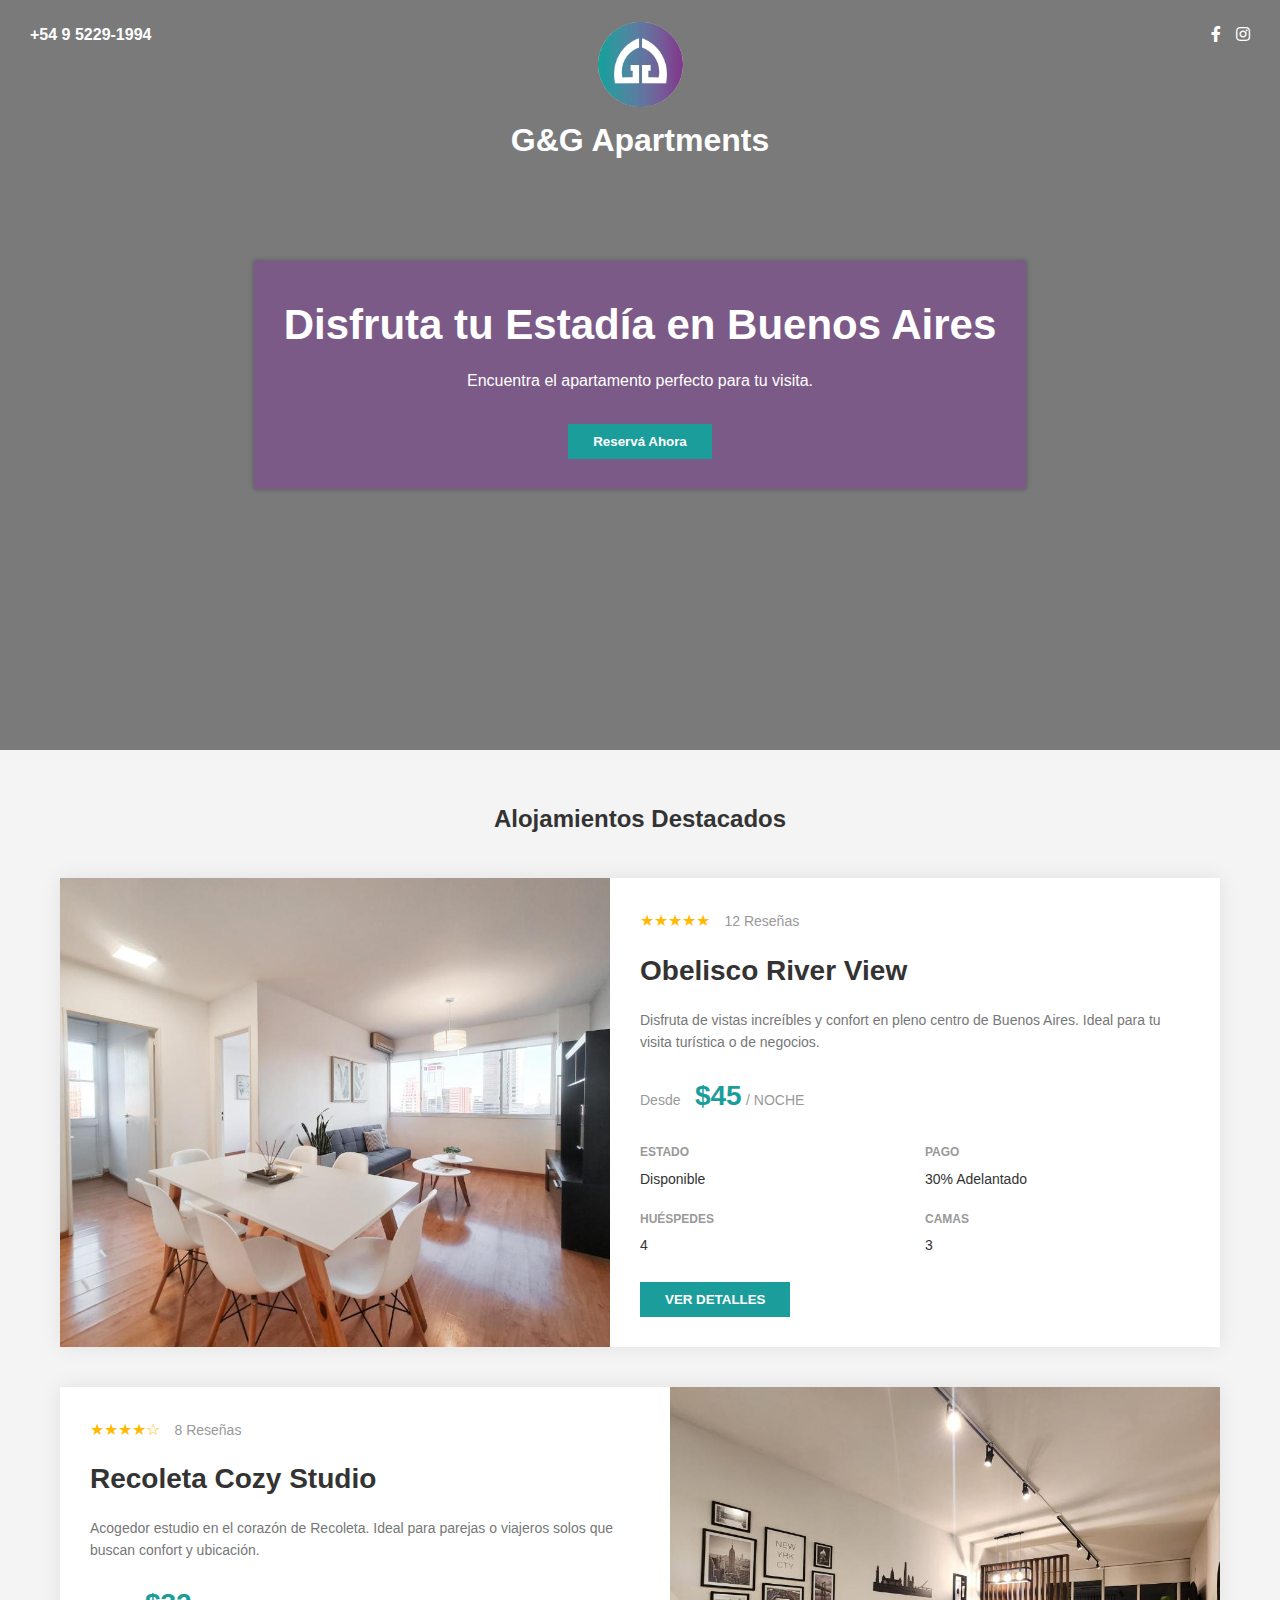
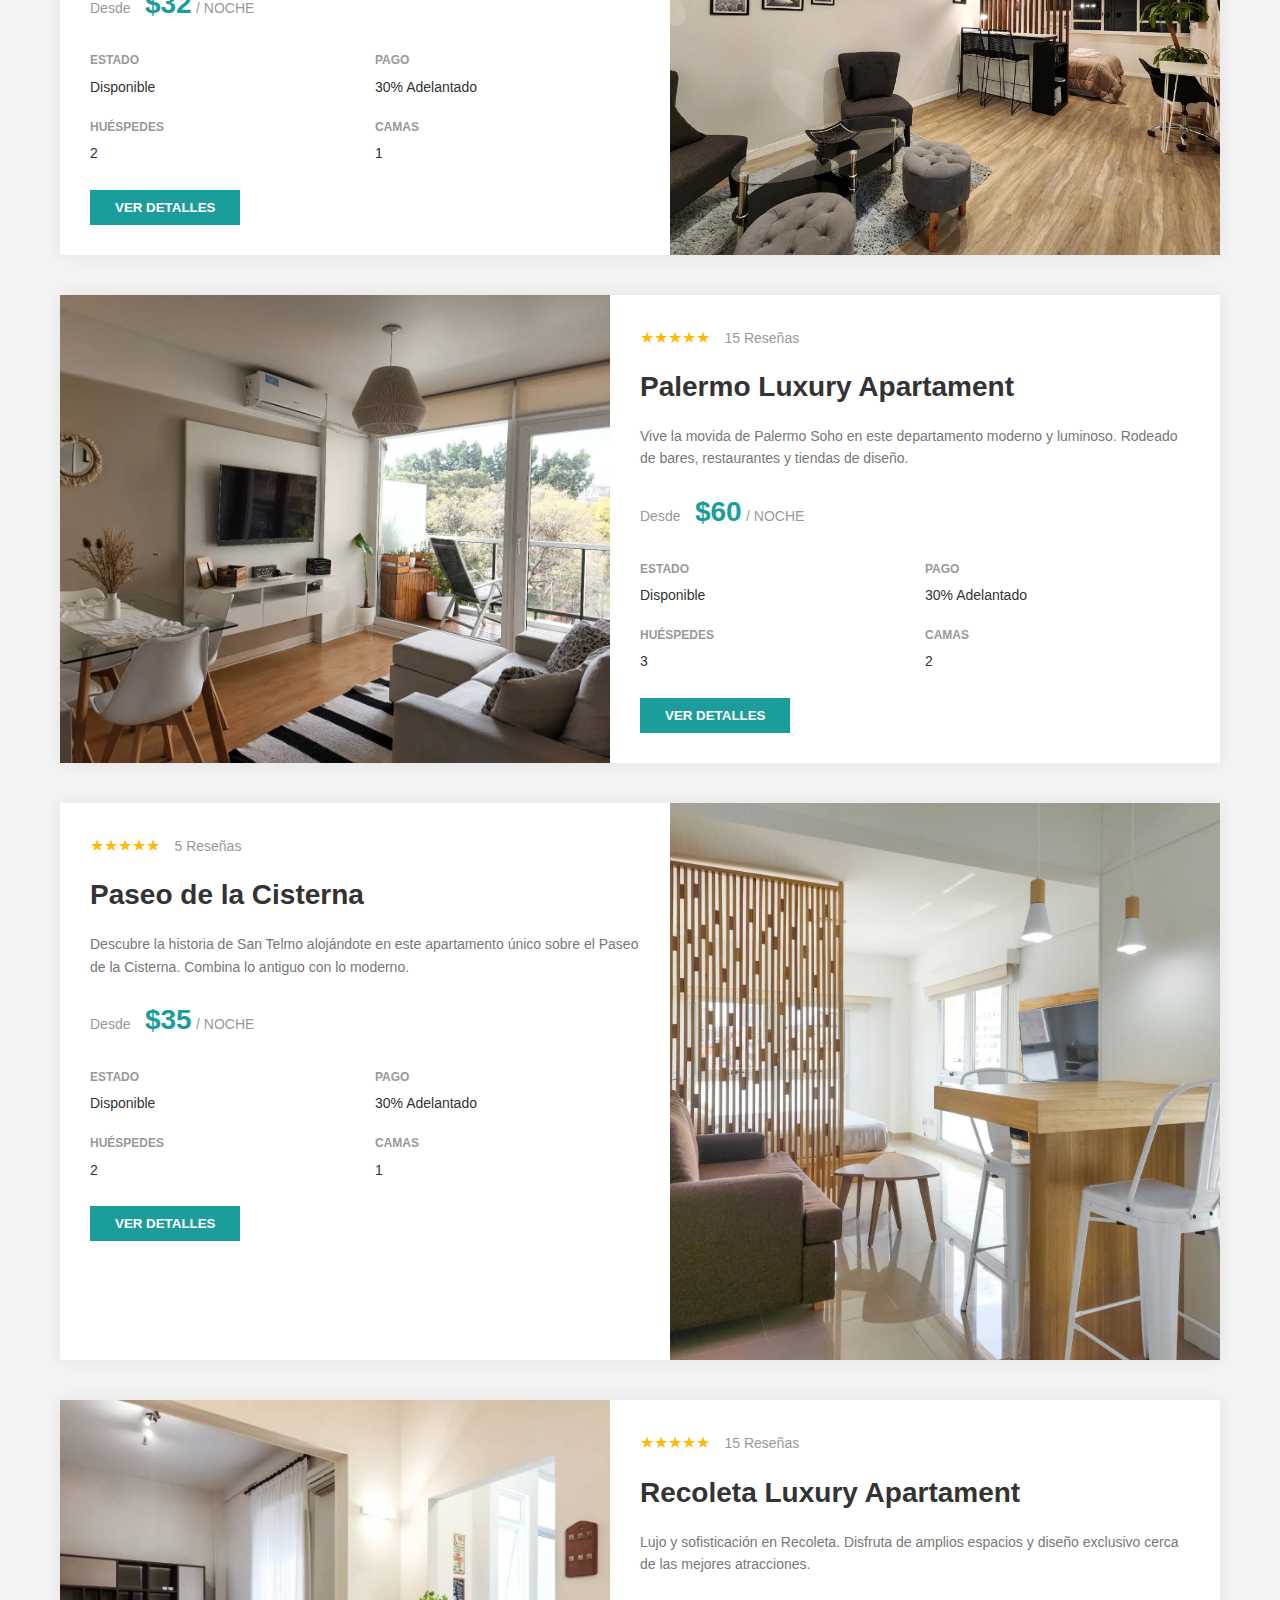
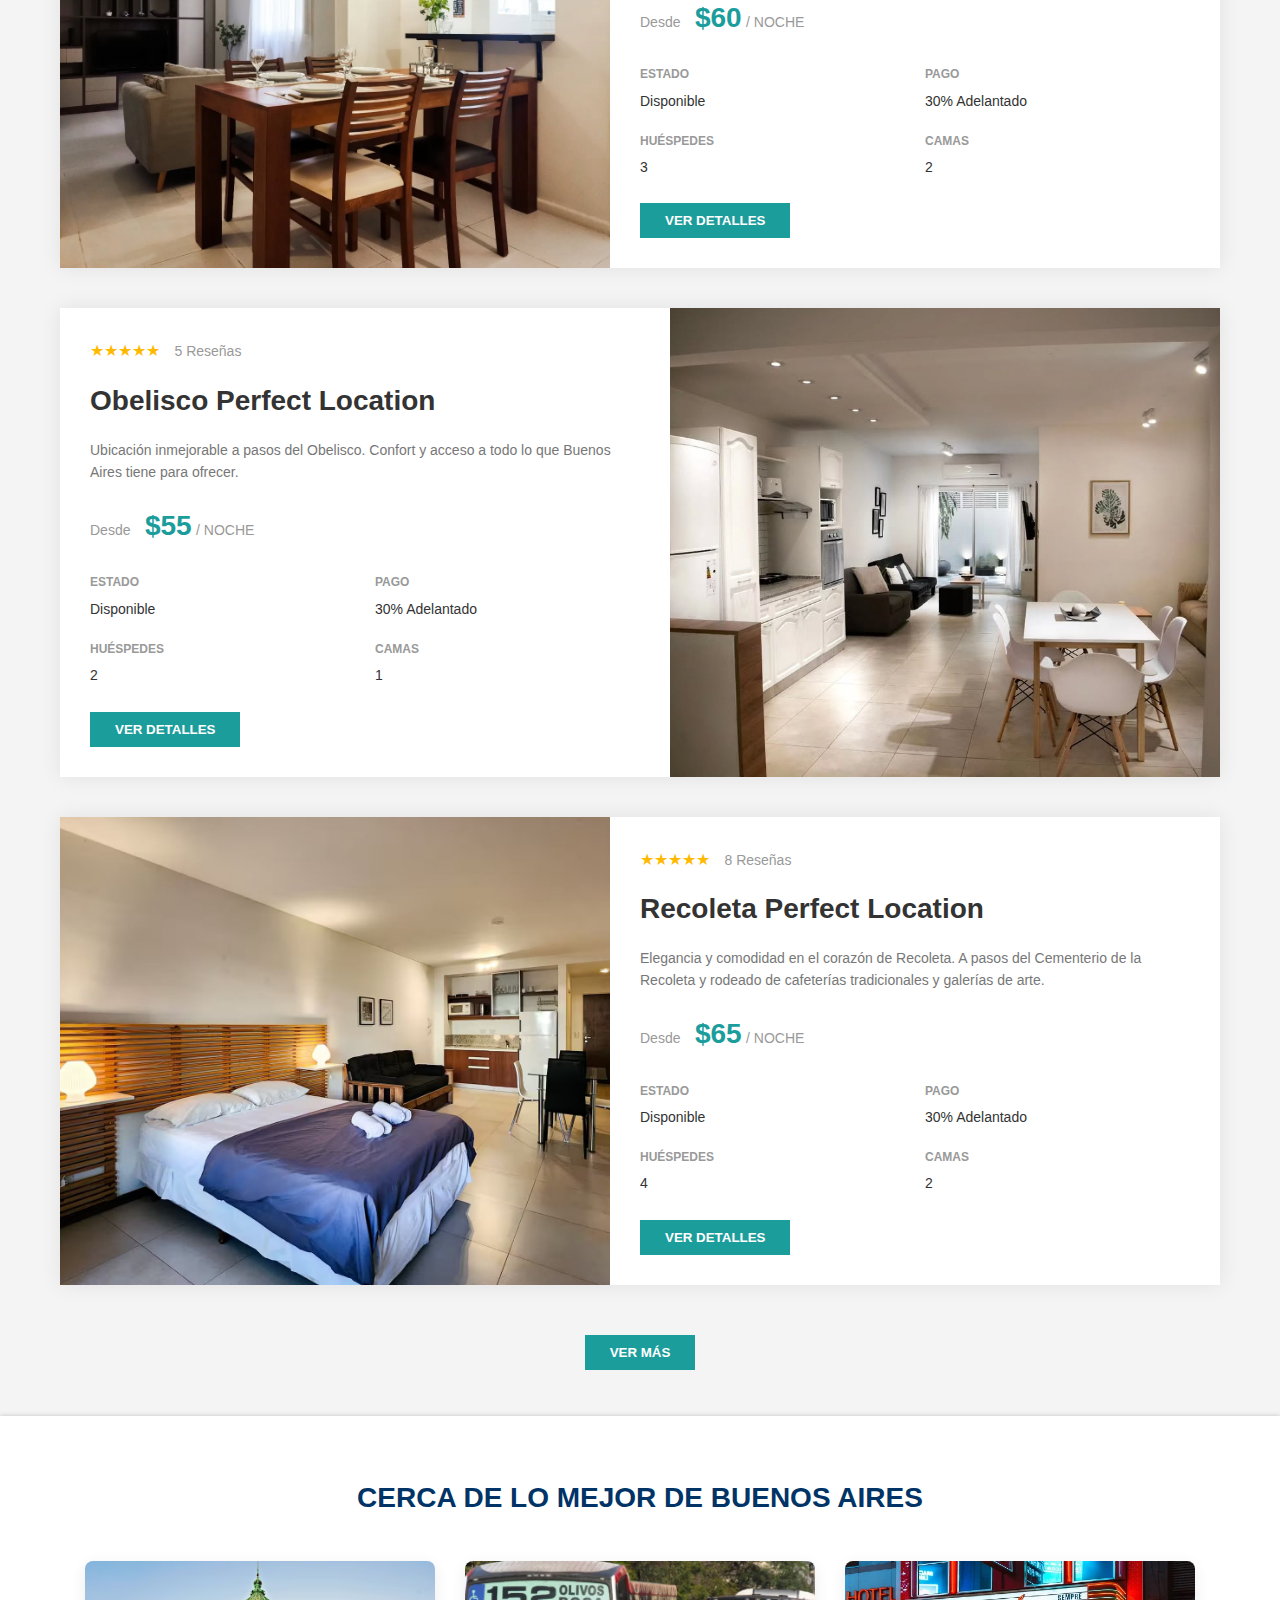
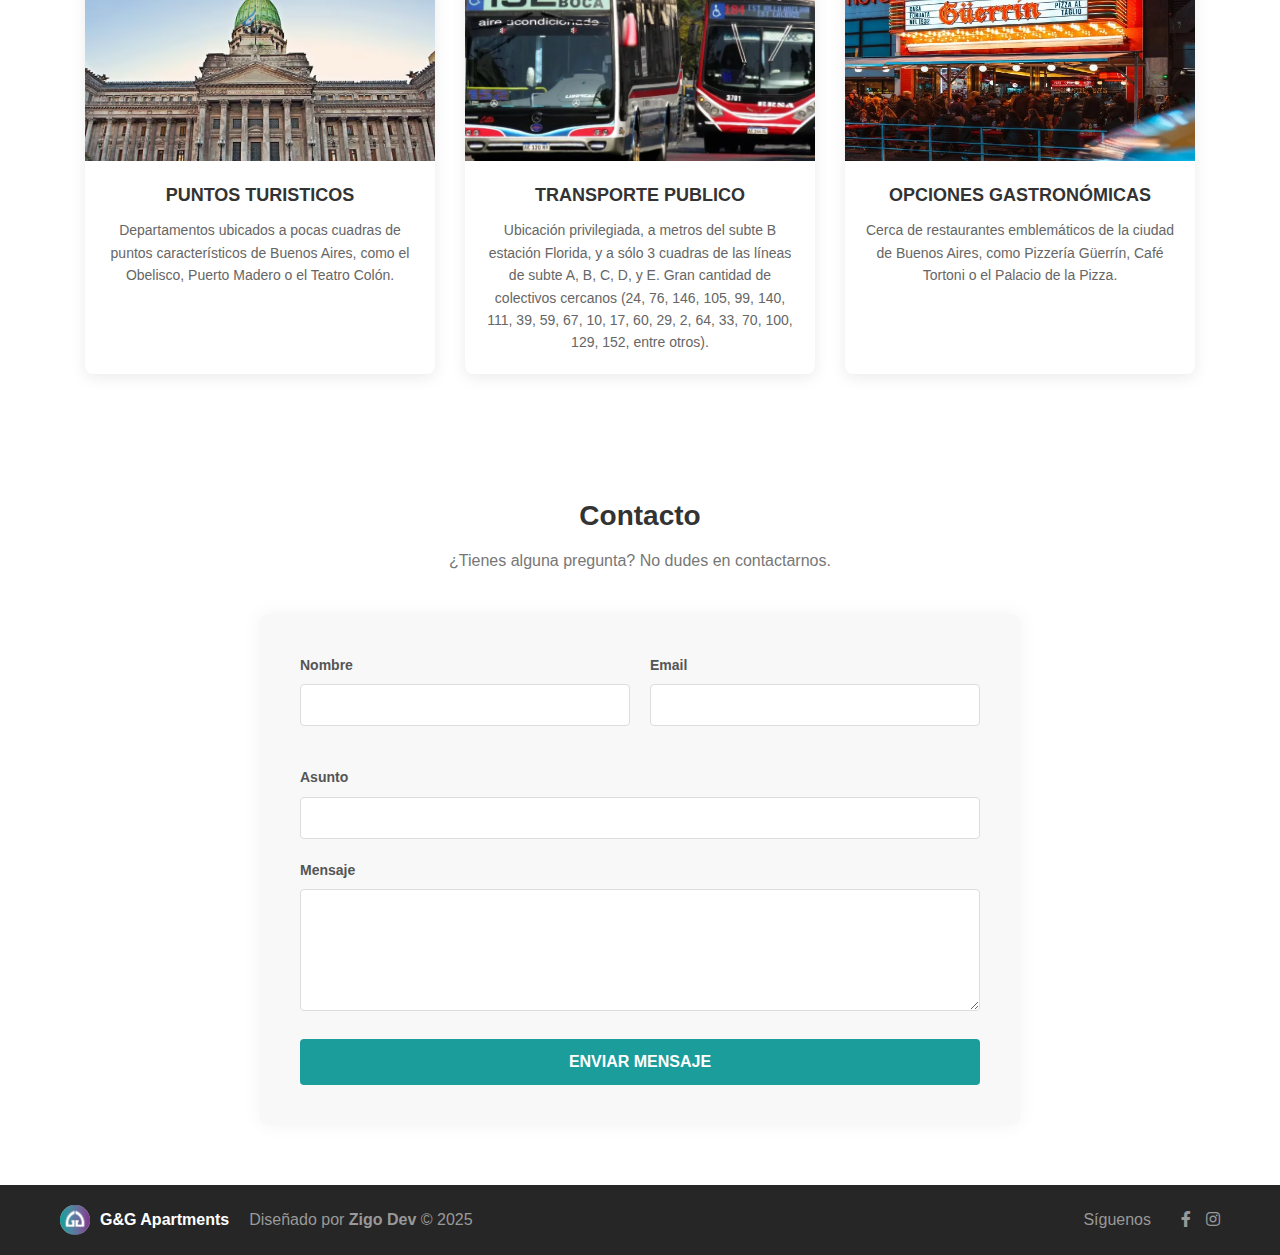
<file: index.html>
<!DOCTYPE html>
<html lang="es"> <!-- Cambiado a español -->
<head>
    <meta charset="UTF-8">
    <meta name="viewport" content="width=device-width, initial-scale=1.0">
    <title>G&G Apartments</title>
    <link rel="stylesheet" href="css/style.css">
    <link rel="stylesheet" href="https://cdnjs.cloudflare.com/ajax/libs/font-awesome/5.15.3/css/all.min.css">
</head>
<body>
    <!-- Encabezado -->
    <header>
        <div class="top-bar">
            <div class="contact-info">
                <span><i class="fas fa-phone-alt"></i> +54 9 5229-1994</span>
                <span><i class="far fa-envelope"></i> nicolasgomez94@gmail.com</span>
            </div>
            <div class="user-actions">
                <select class="language" title="Idioma"> <!-- Añadido title -->
                    <option>EN</option>
                    <option selected>ES</option> <!-- Seleccionado Español -->
                    <option>FR</option>
                </select>
                <select class="currency" title="Moneda"> <!-- Añadido title -->
                    <option>USD</option>
                    <option>EUR</option>
                    <option>ARS</option> <!-- Cambiado a ARS -->
                </select>
                <a href="#" class="login-btn">Ingresar</a> <!-- Traducido -->
            </div>
        </div>
        <nav class="main-nav">
            <ul class="nav-links">
                <li><a href="#"><b>+54 9 5229-1994</b></a></li> <!-- Traducido -->
            </ul>
            <div class="logo">
                <img src="./assets/img/312197608_151596110908832_1179210662604263470_n.jpg" alt="Logo G&G Apartments"> <!-- Alt text mejorado -->
                <h1>G&G Apartments</h1>
            </div>
            <div class="social-icons">
                <a href="https://www.facebook.com/ggapartmentsba" aria-label="Facebook"><i class="fab fa-facebook-f"></i></a> <!-- Añadido aria-label -->
                <a href="https://www.instagram.com/ggapartments/" aria-label="Instagram"><i class="fab fa-instagram"></i></a> <!-- Cambiado a Instagram y añadido aria-label -->
            </div>
        </nav>
    </header>

    <!-- Sección Principal -->
    <section class="hero">
        <div class="hero-content">
            <h1>Disfruta tu Estadía en Buenos Aires</h1>
            <p>Encuentra el apartamento perfecto para tu visita.</p>
            <div class="breadcrumb">
                <a href="#contact-form"><button class="book-now">Reservá Ahora</button></a>
            </div>
        </div>
    </section>

    <!-- Formulario de Reserva -->
    <section class="booking-form">
        <div class="form-container">
            <div class="form-group">
                <label>LLEGADA</label> <!-- Traducido -->
                <div class="date-input">
                    <span class="day">22</span>
                    <select class="month" title="Mes de llegada"> <!-- Añadido title -->
                        <option selected>Dic</option>
                        <!-- Añadir otros meses si es necesario -->
                    </select>
                </div>
            </div>
            <div class="form-group">
                <label>SALIDA</label> <!-- Traducido -->
                <div class="date-input">
                    <span class="day">28</span>
                    <select class="month" title="Mes de salida"> <!-- Añadido title -->
                        <option selected>Dic</option>
                        <!-- Añadir otros meses si es necesario -->
                    </select>
                </div>
            </div>
            <div class="form-group">
                <label>HUÉSPEDES</label> <!-- Traducido -->
                <div class="guest-input">
                    <span>02</span>
                    <!-- Podría ser un input type="number" o select -->
                </div>
            </div>
            <button class="availability-btn">VER DISPONIBILIDAD</button> <!-- Traducido -->
        </div>
    </section>

    <!-- Listado de Apartamentos -->
    <section class="room-listings">
        <h2 class="main-header-listings">Alojamientos Destacados</h2>
        <div class="room-card">
            <div class="room-image">
                <img src="assets/img/tucuman.jpg" alt="Apartamento Obelisco River View"> <!-- Alt text mejorado -->
            </div>
            <div class="room-details">
                <div class="rating">
                    <span class="stars">★★★★★</span>
                    <span class="review-count">12 Reseñas</span> <!-- Traducido -->
                </div>
                <h2>Obelisco River View</h2>
                <p>Disfruta de vistas increíbles y confort en pleno centro de Buenos Aires. Ideal para tu visita turística o de negocios.</p> <!-- Descripción ejemplo -->
                <div class="price">
                    <span class="starts-from">Desde</span> <!-- Traducido -->
                    <span class="amount">$45</span>
                    <span class="per-night">/ NOCHE</span> <!-- Traducido -->
                </div>
                <div class="room-info">
                    <div class="info-item">
                        <div class="label">ESTADO</div> <!-- Traducido -->
                        <div class="value">Disponible</div> <!-- Traducido -->
                    </div>
                    <div class="info-item">
                        <div class="label">PAGO</div> <!-- Traducido -->
                        <div class="value">30% Adelantado</div> <!-- Traducido -->
                    </div>
                    <div class="info-item">
                        <div class="label">HUÉSPEDES</div> <!-- Traducido -->
                        <div class="value">4</div>
                    </div>
                    <div class="info-item">
                        <div class="label">CAMAS</div> <!-- Traducido -->
                        <div class="value">3</div>
                    </div>
                </div>
                <div class="room-actions">
                    <a href="obelisco-river-view.html"><button class="book-now">VER DETALLES</button></a> <!-- Cambiado texto y añadido enlace -->
                </div>
            </div>
        </div>

        <div class="room-card">
            <div class="room-details">
                <div class="rating">
                    <span class="stars">★★★★☆</span> <!-- Ejemplo rating -->
                    <span class="review-count">8 Reseñas</span> <!-- Traducido -->
                </div>
                <h2>Recoleta Cozy Studio</h2> <!-- Nombre ejemplo -->
                <p>Acogedor estudio en el corazón de Recoleta. Ideal para parejas o viajeros solos que buscan confort y ubicación.</p> <!-- Descripción actualizada -->
                <div class="price">
                    <span class="starts-from">Desde</span> <!-- Traducido -->
                    <span class="amount">$32</span> <!-- Precio ejemplo -->
                    <span class="per-night">/ NOCHE</span> <!-- Traducido -->
                </div>
                <div class="room-info">
                    <div class="info-item">
                        <div class="label">ESTADO</div> <!-- Traducido -->
                        <div class="value">Disponible</div> <!-- Traducido -->
                    </div>
                    <div class="info-item">
                        <div class="label">PAGO</div> <!-- Traducido -->
                        <div class="value">30% Adelantado</div> <!-- Traducido -->
                    </div>
                    <div class="info-item">
                        <div class="label">HUÉSPEDES</div> <!-- Traducido -->
                        <div class="value">2</div> <!-- Ejemplo -->
                    </div>
                    <div class="info-item">
                        <div class="label">CAMAS</div> <!-- Traducido -->
                        <div class="value">1</div> <!-- Ejemplo -->
                    </div>
                </div>
                <div class="room-actions">
                     <a href="recoleta-cozy-studio.html"><button class="book-now">VER DETALLES</button></a> <!-- Cambiado texto y añadido enlace -->
                </div>
            </div>
            <div class="room-image">
                <img src="assets/img/arenales.jpg" alt="Apartamento Recoleta Chic"> <!-- Alt text mejorado -->
            </div>
        </div>

        <div class="room-card">
            <div class="room-image">
                <img src="assets/img/palermo.jpeg" alt="Apartamento Palermo Soho"> <!-- Alt text mejorado -->
            </div>
            <div class="room-details">
                <div class="rating">
                    <span class="stars">★★★★★</span> <!-- Ejemplo -->
                    <span class="review-count">15 Reseñas</span> <!-- Traducido -->
                </div>
                <h2>Palermo Luxury Apartament</h2> <!-- Nombre ejemplo -->
                <p>Vive la movida de Palermo Soho en este departamento moderno y luminoso. Rodeado de bares, restaurantes y tiendas de diseño.</p> <!-- Descripción ejemplo -->
                <div class="price">
                    <span class="starts-from">Desde</span> <!-- Traducido -->
                    <span class="amount">$60</span> <!-- Precio ejemplo -->
                    <span class="per-night">/ NOCHE</span> <!-- Traducido -->
                </div>
                <div class="room-info">
                    <div class="info-item">
                        <div class="label">ESTADO</div> <!-- Traducido -->
                        <div class="value">Disponible</div> <!-- Traducido -->
                    </div>
                    <div class="info-item">
                        <div class="label">PAGO</div> <!-- Traducido -->
                        <div class="value">30% Adelantado</div> <!-- Traducido -->
                    </div>
                    <div class="info-item">
                        <div class="label">HUÉSPEDES</div> <!-- Traducido -->
                        <div class="value">3</div> <!-- Ejemplo -->
                    </div>
                    <div class="info-item">
                        <div class="label">CAMAS</div> <!-- Traducido -->
                        <div class="value">2</div> <!-- Ejemplo -->
                    </div>
                </div>
                <div class="room-actions">
                     <a href="palermo-luxury-apartament.html"><button class="book-now">VER DETALLES</button></a> <!-- Cambiado texto y añadido enlace -->
                </div>
            </div>
        </div>

        <div class="room-card">
            <div class="room-details">
                <div class="rating">
                    <span class="stars">★★★★★</span> <!-- Ejemplo -->
                    <span class="review-count">5 Reseñas</span> <!-- Traducido -->
                </div>
                <h2>Paseo de la Cisterna</h2> <!-- Nombre ejemplo -->
                <p>Descubre la historia de San Telmo alojándote en este apartamento único sobre el Paseo de la Cisterna. Combina lo antiguo con lo moderno.</p> <!-- Descripción actualizada -->
                <div class="price">
                    <span class="starts-from">Desde</span> <!-- Traducido -->
                    <span class="amount">$35</span> <!-- Precio ejemplo -->
                    <span class="per-night">/ NOCHE</span> <!-- Traducido -->
                </div>
                <div class="room-info">
                    <div class="info-item">
                        <div class="label">ESTADO</div> <!-- Traducido -->
                        <div class="value">Disponible</div> <!-- Traducido -->
                    </div>
                    <div class="info-item">
                        <div class="label">PAGO</div> <!-- Traducido -->
                        <div class="value">30% Adelantado</div> <!-- Traducido -->
                    </div>
                    <div class="info-item">
                        <div class="label">HUÉSPEDES</div> <!-- Traducido -->
                        <div class="value">2</div> <!-- Ejemplo -->
                    </div>
                    <div class="info-item">
                        <div class="label">CAMAS</div> <!-- Traducido -->
                        <div class="value">1</div> <!-- Ejemplo -->
                    </div>
                </div>
                <div class="room-actions">
                     <a href="paseo-de-la-cisterna.html"><button class="book-now">VER DETALLES</button></a> <!-- Cambiado texto y añadido enlace -->
                </div>
            </div>
            <div class="room-image">
                <img src="assets/img/moreno.jpeg" alt="Estudio San Telmo Colonial"> <!-- Alt text mejorado -->
            </div>
        </div>

        <div class="room-card">
            <div class="room-image">
                <img src="assets/img/riobamba.jpeg" alt="Apartamento Recoleta Luxury"> <!-- Alt text actualizado -->
            </div>
            <div class="room-details">
                <div class="rating">
                    <span class="stars">★★★★★</span> <!-- Ejemplo -->
                    <span class="review-count">15 Reseñas</span> <!-- Traducido -->
                </div>
                <h2>Recoleta Luxury Apartament</h2> <!-- Nombre ejemplo -->
                <p>Lujo y sofisticación en Recoleta. Disfruta de amplios espacios y diseño exclusivo cerca de las mejores atracciones.</p> <!-- Descripción actualizada -->
                <div class="price">
                    <span class="starts-from">Desde</span> <!-- Traducido -->
                    <span class="amount">$60</span> <!-- Precio ejemplo -->
                    <span class="per-night">/ NOCHE</span> <!-- Traducido -->
                </div>
                <div class="room-info">
                    <div class="info-item">
                        <div class="label">ESTADO</div> <!-- Traducido -->
                        <div class="value">Disponible</div> <!-- Traducido -->
                    </div>
                    <div class="info-item">
                        <div class="label">PAGO</div> <!-- Traducido -->
                        <div class="value">30% Adelantado</div> <!-- Traducido -->
                    </div>
                    <div class="info-item">
                        <div class="label">HUÉSPEDES</div> <!-- Traducido -->
                        <div class="value">3</div> <!-- Ejemplo -->
                    </div>
                    <div class="info-item">
                        <div class="label">CAMAS</div> <!-- Traducido -->
                        <div class="value">2</div> <!-- Ejemplo -->
                    </div>
                </div>
                <div class="room-actions">
                     <a href="recoleta-luxury-apartament.html"><button class="book-now">VER DETALLES</button></a> <!-- Cambiado texto y añadido enlace -->
                </div>
            </div>
        </div>

        <div class="room-card">
            <div class="room-details">
                <div class="rating">
                    <span class="stars">★★★★★</span> <!-- Ejemplo -->
                    <span class="review-count">5 Reseñas</span> <!-- Traducido -->
                </div>
                <h2>Obelisco Perfect Location</h2> <!-- Nombre ejemplo -->
                <p>Ubicación inmejorable a pasos del Obelisco. Confort y acceso a todo lo que Buenos Aires tiene para ofrecer.</p> <!-- Descripción actualizada -->
                <div class="price">
                    <span class="starts-from">Desde</span> <!-- Traducido -->
                    <span class="amount">$55</span> <!-- Precio ejemplo -->
                    <span class="per-night">/ NOCHE</span> <!-- Traducido -->
                </div>
                <div class="room-info">
                    <div class="info-item">
                        <div class="label">ESTADO</div> <!-- Traducido -->
                        <div class="value">Disponible</div> <!-- Traducido -->
                    </div>
                    <div class="info-item">
                        <div class="label">PAGO</div> <!-- Traducido -->
                        <div class="value">30% Adelantado</div> <!-- Traducido -->
                    </div>
                    <div class="info-item">
                        <div class="label">HUÉSPEDES</div> <!-- Traducido -->
                        <div class="value">2</div> <!-- Ejemplo -->
                    </div>
                    <div class="info-item">
                        <div class="label">CAMAS</div> <!-- Traducido -->
                        <div class="value">1</div> <!-- Ejemplo -->
                    </div>
                </div>
                <div class="room-actions">
                     <a href="obelisco-perfect-location.html"><button class="book-now">VER DETALLES</button></a> <!-- Cambiado texto y añadido enlace -->
                </div>
            </div>
            <div class="room-image">
                <img src="assets/img/maipu.jpeg" alt="Obelisco Perfect Location"> <!-- Alt text actualizado -->
            </div>
        </div>

        <div class="room-card">
            <div class="room-image">
                <img src="assets/fotos dptos/paraguay/6cef6e67-c630-456b-b4b6-25375463c030.jpg" alt="Apartamento Recoleta Perfect Location">
            </div>
            <div class="room-details">
                <div class="rating">
                    <span class="stars">★★★★★</span>
                    <span class="review-count">8 Reseñas</span>
                </div>
                <h2>Recoleta Perfect Location</h2>
                <p>Elegancia y comodidad en el corazón de Recoleta. A pasos del Cementerio de la Recoleta y rodeado de cafeterías tradicionales y galerías de arte.</p>
                <div class="price">
                    <span class="starts-from">Desde</span>
                    <span class="amount">$65</span>
                    <span class="per-night">/ NOCHE</span>
                </div>
                <div class="room-info">
                    <div class="info-item">
                        <div class="label">ESTADO</div>
                        <div class="value">Disponible</div>
                    </div>
                    <div class="info-item">
                        <div class="label">PAGO</div>
                        <div class="value">30% Adelantado</div>
                    </div>
                    <div class="info-item">
                        <div class="label">HUÉSPEDES</div>
                        <div class="value">4</div>
                    </div>
                    <div class="info-item">
                        <div class="label">CAMAS</div>
                        <div class="value">2</div>
                    </div>
                </div>
                <div class="room-actions">
                     <a href="recoleta-perfect-location.html"><button class="book-now">VER DETALLES</button></a>
                </div>
            </div>
        </div>

    </section> <!-- Cierre de Listado de Apartamentos -->

    <div class="more-info">
        <a href="https://www.instagram.com/ggapartments/"><button class="book-now">VER MÁS</button></a> <!-- Cambiado texto y añadido enlace -->
    </div>

    <!-- Sección Destacados Cercanos -->
    <section class="nearby-highlights">
        <h2 class="section-title">CERCA DE LO MEJOR DE BUENOS AIRES</h2>
        <div class="highlights-container">
            <div class="highlight-card">
                <img src="./assets/img/congreso.avif" alt="Puntos Turísticos - Teatro Colón">
                <h3>PUNTOS TURISTICOS</h3>
                <p>Departamentos ubicados a pocas cuadras de puntos característicos de Buenos Aires, como el Obelisco, Puerto Madero o el Teatro Colón.</p>
            </div>
            <div class="highlight-card">
                <img src="./assets/img/bondi.avif" alt="Transporte Público">
                <h3>TRANSPORTE PUBLICO</h3>
                <p>Ubicación privilegiada, a metros del subte B estación Florida, y a sólo 3 cuadras de las líneas de subte A, B, C, D, y E. Gran cantidad de colectivos cercanos (24, 76, 146, 105, 99, 140, 111, 39, 59, 67, 10, 17, 60, 29, 2, 64, 33, 70, 100, 129, 152, entre otros).</p>
            </div>
            <div class="highlight-card">
                <img src="./assets/img/guerrin.webp" alt="Opciones Gastronómicas - Pizzería Güerrin">
                <h3>OPCIONES GASTRONÓMICAS</h3>
                <p>Cerca de restaurantes emblemáticos de la ciudad de Buenos Aires, como Pizzería Güerrín, Café Tortoni o el Palacio de la Pizza.</p>
            </div>
        </div>
    </section>
    <!-- Fin de Sección Destacados Cercanos -->

    <!-- Sección Formulario de Contacto -->
    <section id="contact-form" class="contact-form-section">
        <div class="contact-container">
            <h2 class="contact-header">Contacto</h2>
            <p class="contact-subtext">¿Tienes alguna pregunta? No dudes en contactarnos.</p>

            <form class="contact-form" action="https://formspree.io/f/xldbjqoz" method="POST">
                <div class="form-row">
                    <div class="input-group">
                        <label for="name">Nombre</label>
                        <input type="text" id="name" name="name" required>
                    </div>
                    <div class="input-group">
                        <label for="email">Email</label>
                        <input type="email" id="email" name="email" required>
                    </div>
                </div>

                <div class="input-group">
                    <label for="subject">Asunto</label>
                    <input type="text" id="subject" name="subject">
                </div>

                <div class="input-group">
                    <label for="message">Mensaje</label>
                    <textarea id="message" name="message" rows="6" required></textarea>
                </div>

                <button type="submit" class="submit-btn">ENVIAR MENSAJE</button>
            </form>
        </div>
    </section>
    <!-- Fin de Sección Formulario de Contacto -->

    <!-- Pie de Página -->
    <footer>
        <div class="bottom-footer">
            <div class="copyright">
                <img src="./assets/img/312197608_151596110908832_1179210662604263470_n.jpg" alt="Logo G&G Apartments"> <!-- Actualizado -->
                <span>G&G Apartments</span>
                <p>Diseñado por <strong><a href="zigodev.com.ar">Zigo Dev</a></strong> © 2025</p> <!-- Actualizado -->
            </div>
            <div class="social-icons">
                <span>Síguenos</span> <!-- Traducido -->
                <a href="https://www.facebook.com/ggapartmentsba" aria-label="Facebook"><i class="fab fa-facebook-f"></i></a>
                <a href="https://www.instagram.com/ggapartments/" aria-label="Instagram"><i class="fab fa-instagram"></i></a>
            </div>
        </div>
    </footer>
</body>
</html>
</file>
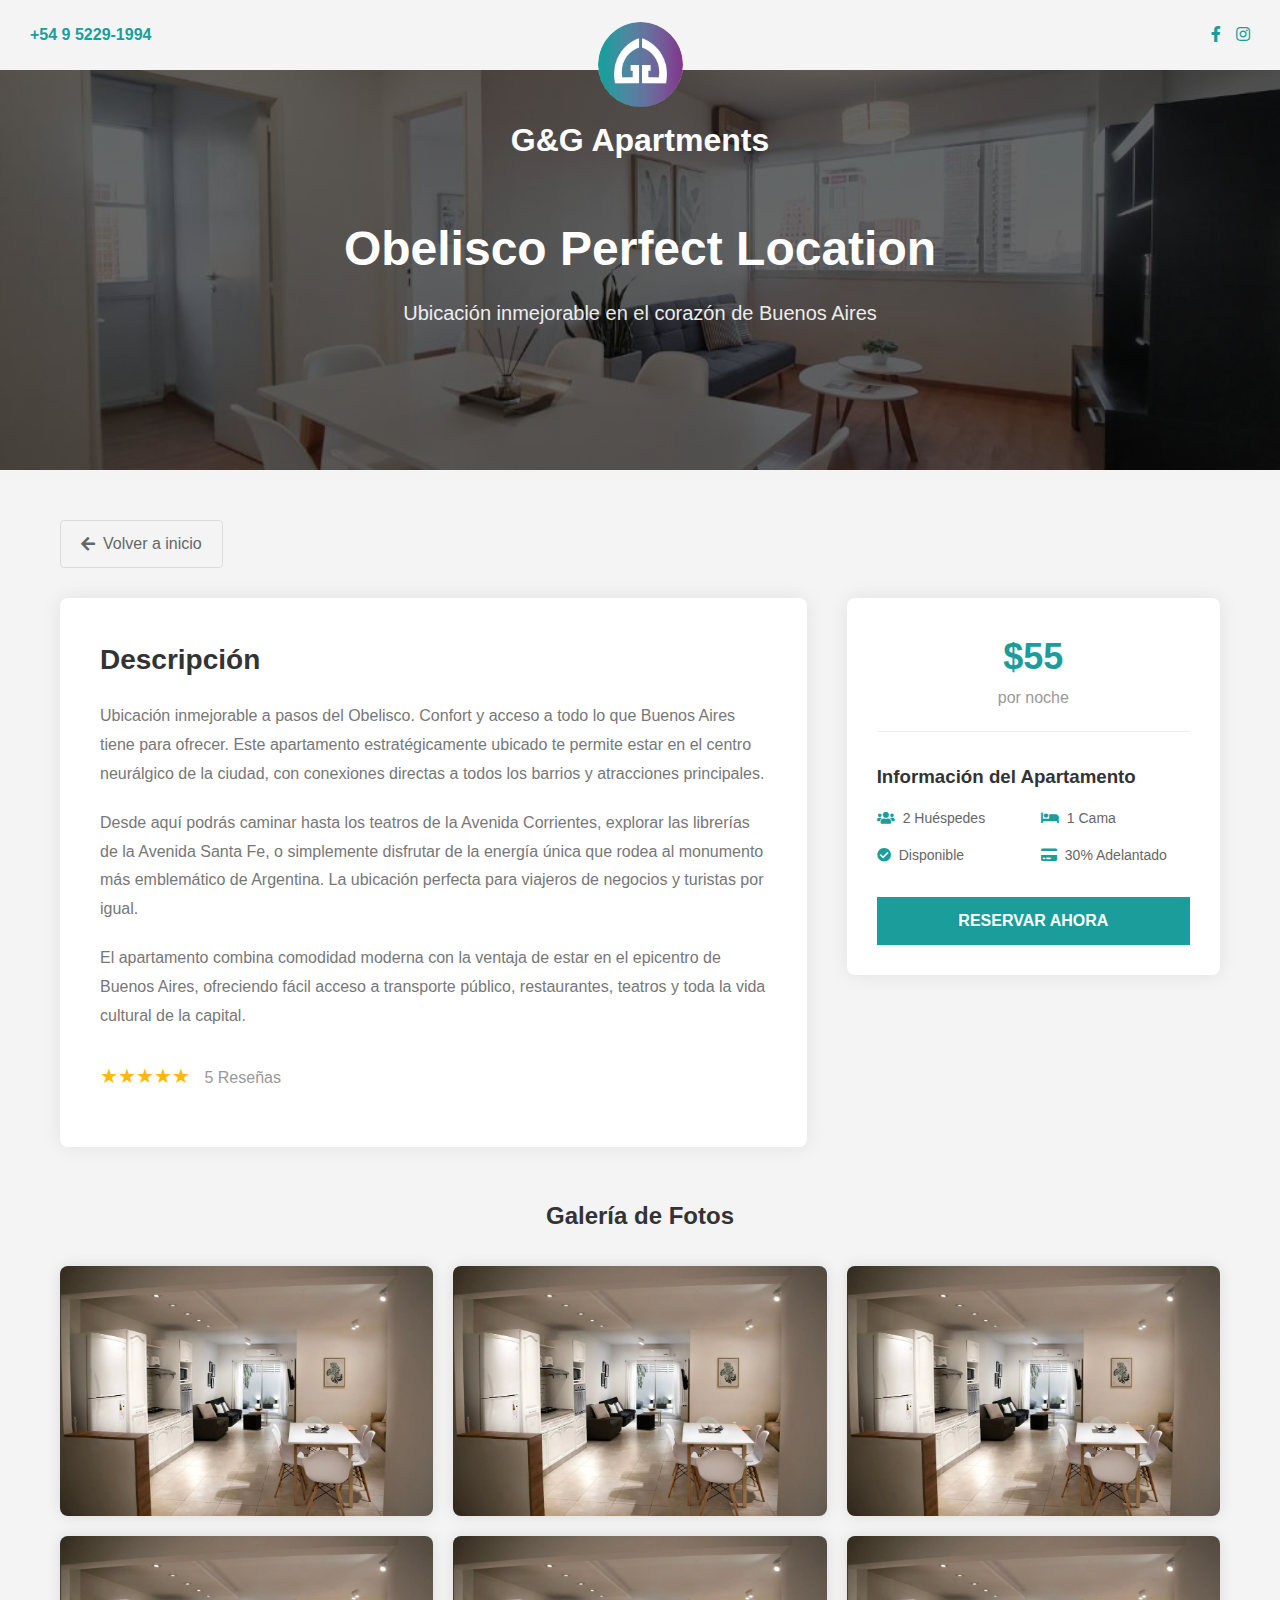
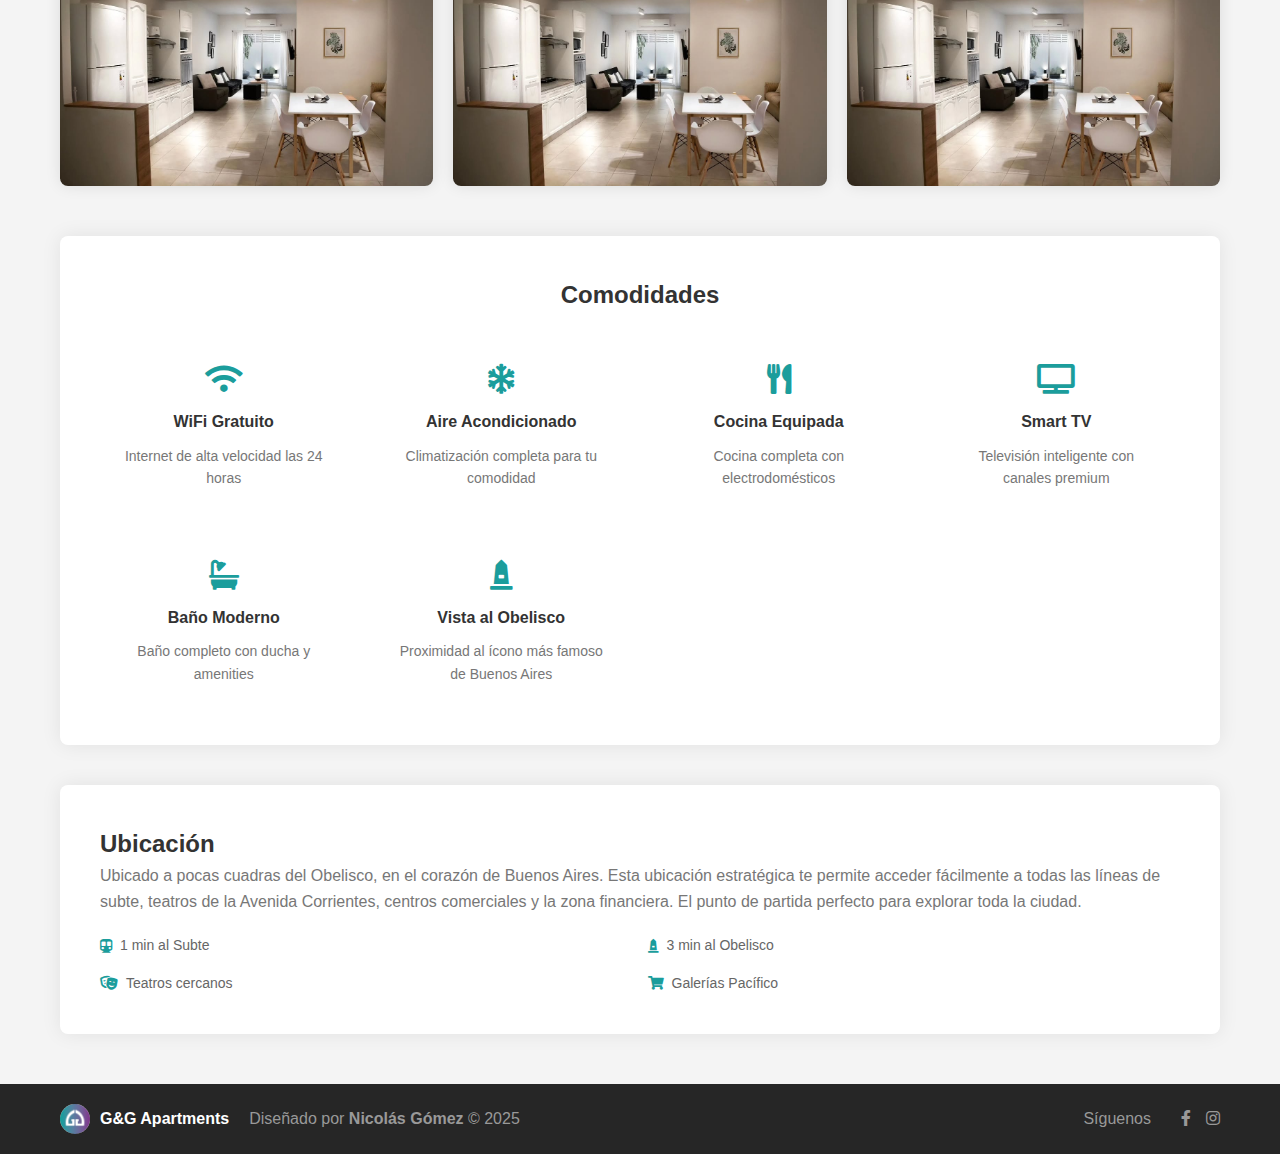
<file: obelisco-perfect-location.html>
<!DOCTYPE html>
<html lang="es">
<head>
    <meta charset="UTF-8">
    <meta name="viewport" content="width=device-width, initial-scale=1.0">
    <title>Obelisco Perfect Location - G&G Apartments</title>
    <link rel="stylesheet" href="css/style.css">
    <link rel="stylesheet" href="https://cdnjs.cloudflare.com/ajax/libs/font-awesome/5.15.3/css/all.min.css">
    <link rel='stylesheet' href='css/apartments.css'>
</head>
<body>
    <!-- Encabezado -->
    <header>
        <nav class="main-nav color-menu-ind">
            <ul class="nav-links">
                <li><a href="#"><b>+54 9 5229-1994</b></a></li>
            </ul>
            <div class="logo">
                <a href="index.html"><img src="./assets/img/312197608_151596110908832_1179210662604263470_n.jpg" alt="Logo G&G Apartments"></a>
                <h1>G&G Apartments</h1>
            </div>
            <div class="social-icons">
                <a href="https://www.facebook.com/ggapartmentsba" aria-label="Facebook"><i class="fab fa-facebook-f"></i></a>
                <a href="https://www.instagram.com/ggapartments/" aria-label="Instagram"><i class="fab fa-instagram"></i></a>
            </div>
        </nav>
    </header>

    <!-- Cabecera del Apartamento -->
    <section class="apartment-header" style="background-image: linear-gradient(rgba(0,0,0,0.6), rgba(0,0,0,0.6)), url('assets/img/tucuman.jpg');">
        <div class="apartment-header-content">
            <h1>Obelisco Perfect Location</h1>
            <p>Ubicación inmejorable en el corazón de Buenos Aires</p>
        </div>
    </section>

    <!-- Detalles del Apartamento -->
    <section class="apartment-details">
        <a href="index.html" class="back-btn">
            <i class="fas fa-arrow-left"></i>
            Volver a inicio
        </a>

        <div class="apartment-info">
            <div class="apartment-description">
                <h2>Descripción</h2>
                <p>Ubicación inmejorable a pasos del Obelisco. Confort y acceso a todo lo que Buenos Aires tiene para ofrecer. Este apartamento estratégicamente ubicado te permite estar en el centro neurálgico de la ciudad, con conexiones directas a todos los barrios y atracciones principales.</p>
                
                <p>Desde aquí podrás caminar hasta los teatros de la Avenida Corrientes, explorar las librerías de la Avenida Santa Fe, o simplemente disfrutar de la energía única que rodea al monumento más emblemático de Argentina. La ubicación perfecta para viajeros de negocios y turistas por igual.</p>
                
                <p>El apartamento combina comodidad moderna con la ventaja de estar en el epicentro de Buenos Aires, ofreciendo fácil acceso a transporte público, restaurantes, teatros y toda la vida cultural de la capital.</p>
                
                <div class="rating" style="margin-top: 30px;">
                    <span class="stars" style="font-size: 20px;">★★★★★</span>
                    <span class="review-count" style="font-size: 16px;">5 Reseñas</span>
                </div>
            </div>

            <div class="apartment-sidebar">
                <div class="price-section">
                    <div class="amount">$55</div>
                    <div class="per-night">por noche</div>
                </div>

                <div class="apartment-features">
                    <h3>Información del Apartamento</h3>
                    <div class="feature-grid">
                        <div class="feature-item">
                            <i class="fas fa-users"></i>
                            <span>2 Huéspedes</span>
                        </div>
                        <div class="feature-item">
                            <i class="fas fa-bed"></i>
                            <span>1 Cama</span>
                        </div>
                        <div class="feature-item">
                            <i class="fas fa-check-circle"></i>
                            <span>Disponible</span>
                        </div>
                        <div class="feature-item">
                            <i class="fas fa-credit-card"></i>
                            <span>30% Adelantado</span>
                        </div>
                    </div>
                </div>

                <a href="https://www.instagram.com/ggapartments/">
                    <button class="book-now" style="width: 100%; padding: 15px; font-size: 16px;">RESERVAR AHORA</button>
                </a>
            </div>
        </div>

        <!-- Galería de Fotos -->
        <div class="gallery-section">
            <h2>Galería de Fotos</h2>
            <div class="gallery-grid">
                <div class="gallery-item">
                    <img src="assets/img/maipu.jpeg" alt="Vista hacia el Obelisco">
                </div>
                <div class="gallery-item">
                    <img src="assets/img/maipu.jpeg" alt="Interior del apartamento">
                </div>
                <div class="gallery-item">
                    <img src="assets/img/maipu.jpeg" alt="Área de descanso">
                </div>
                <div class="gallery-item">
                    <img src="assets/img/maipu.jpeg" alt="Cocina moderna">
                </div>
                <div class="gallery-item">
                    <img src="assets/img/maipu.jpeg" alt="Baño completo">
                </div>
                <div class="gallery-item">
                    <img src="assets/img/maipu.jpeg" alt="Vista desde la ventana">
                </div>
            </div>
        </div>

        <!-- Comodidades -->
        <div class="amenities-section">
            <h2>Comodidades</h2>
            <div class="amenities-grid">
                <div class="amenity-item">
                    <i class="fas fa-wifi"></i>
                    <h4>WiFi Gratuito</h4>
                    <p>Internet de alta velocidad las 24 horas</p>
                </div>
                <div class="amenity-item">
                    <i class="fas fa-snowflake"></i>
                    <h4>Aire Acondicionado</h4>
                    <p>Climatización completa para tu comodidad</p>
                </div>
                <div class="amenity-item">
                    <i class="fas fa-utensils"></i>
                    <h4>Cocina Equipada</h4>
                    <p>Cocina completa con electrodomésticos</p>
                </div>
                <div class="amenity-item">
                    <i class="fas fa-tv"></i>
                    <h4>Smart TV</h4>
                    <p>Televisión inteligente con canales premium</p>
                </div>
                <div class="amenity-item">
                    <i class="fas fa-bath"></i>
                    <h4>Baño Moderno</h4>
                    <p>Baño completo con ducha y amenities</p>
                </div>
                <div class="amenity-item">
                    <i class="fas fa-monument"></i>
                    <h4>Vista al Obelisco</h4>
                    <p>Proximidad al ícono más famoso de Buenos Aires</p>
                </div>
            </div>
        </div>

        <!-- Ubicación -->
        <div class="location-section">
            <h2>Ubicación</h2>
            <p style="margin-bottom: 20px; color: #777; line-height: 1.6;">
                Ubicado a pocas cuadras del Obelisco, en el corazón de Buenos Aires. Esta ubicación estratégica te permite 
                acceder fácilmente a todas las líneas de subte, teatros de la Avenida Corrientes, centros comerciales 
                y la zona financiera. El punto de partida perfecto para explorar toda la ciudad.
            </p>
            
            <div class="feature-grid" style="margin-top: 20px;">
                <div class="feature-item">
                    <i class="fas fa-subway"></i>
                    <span>1 min al Subte</span>
                </div>
                <div class="feature-item">
                    <i class="fas fa-monument"></i>
                    <span>3 min al Obelisco</span>
                </div>
                <div class="feature-item">
                    <i class="fas fa-theater-masks"></i>
                    <span>Teatros cercanos</span>
                </div>
                <div class="feature-item">
                    <i class="fas fa-shopping-cart"></i>
                    <span>Galerías Pacífico</span>
                </div>
            </div>
        </div>
    </section>

    <!-- Pie de Página -->
    <footer>
        <div class="bottom-footer">
            <div class="copyright">
                <img src="./assets/img/312197608_151596110908832_1179210662604263470_n.jpg" alt="Logo G&G Apartments">
                <span>G&G Apartments</span>
                <p>Diseñado por <strong><a href="nicolasgomezdev.com.ar">Nicolás Gómez</a></strong> © 2025</p>
            </div>
            <div class="social-icons">
                <span>Síguenos</span>
                <a href="https://www.facebook.com/ggapartmentsba" aria-label="Facebook"><i class="fab fa-facebook-f"></i></a>
                <a href="https://www.instagram.com/ggapartments/" aria-label="Instagram"><i class="fab fa-instagram"></i></a>
            </div>
        </div>
    </footer>

    <script src="js/modal.js"></script>
</body>
</html>
</file>
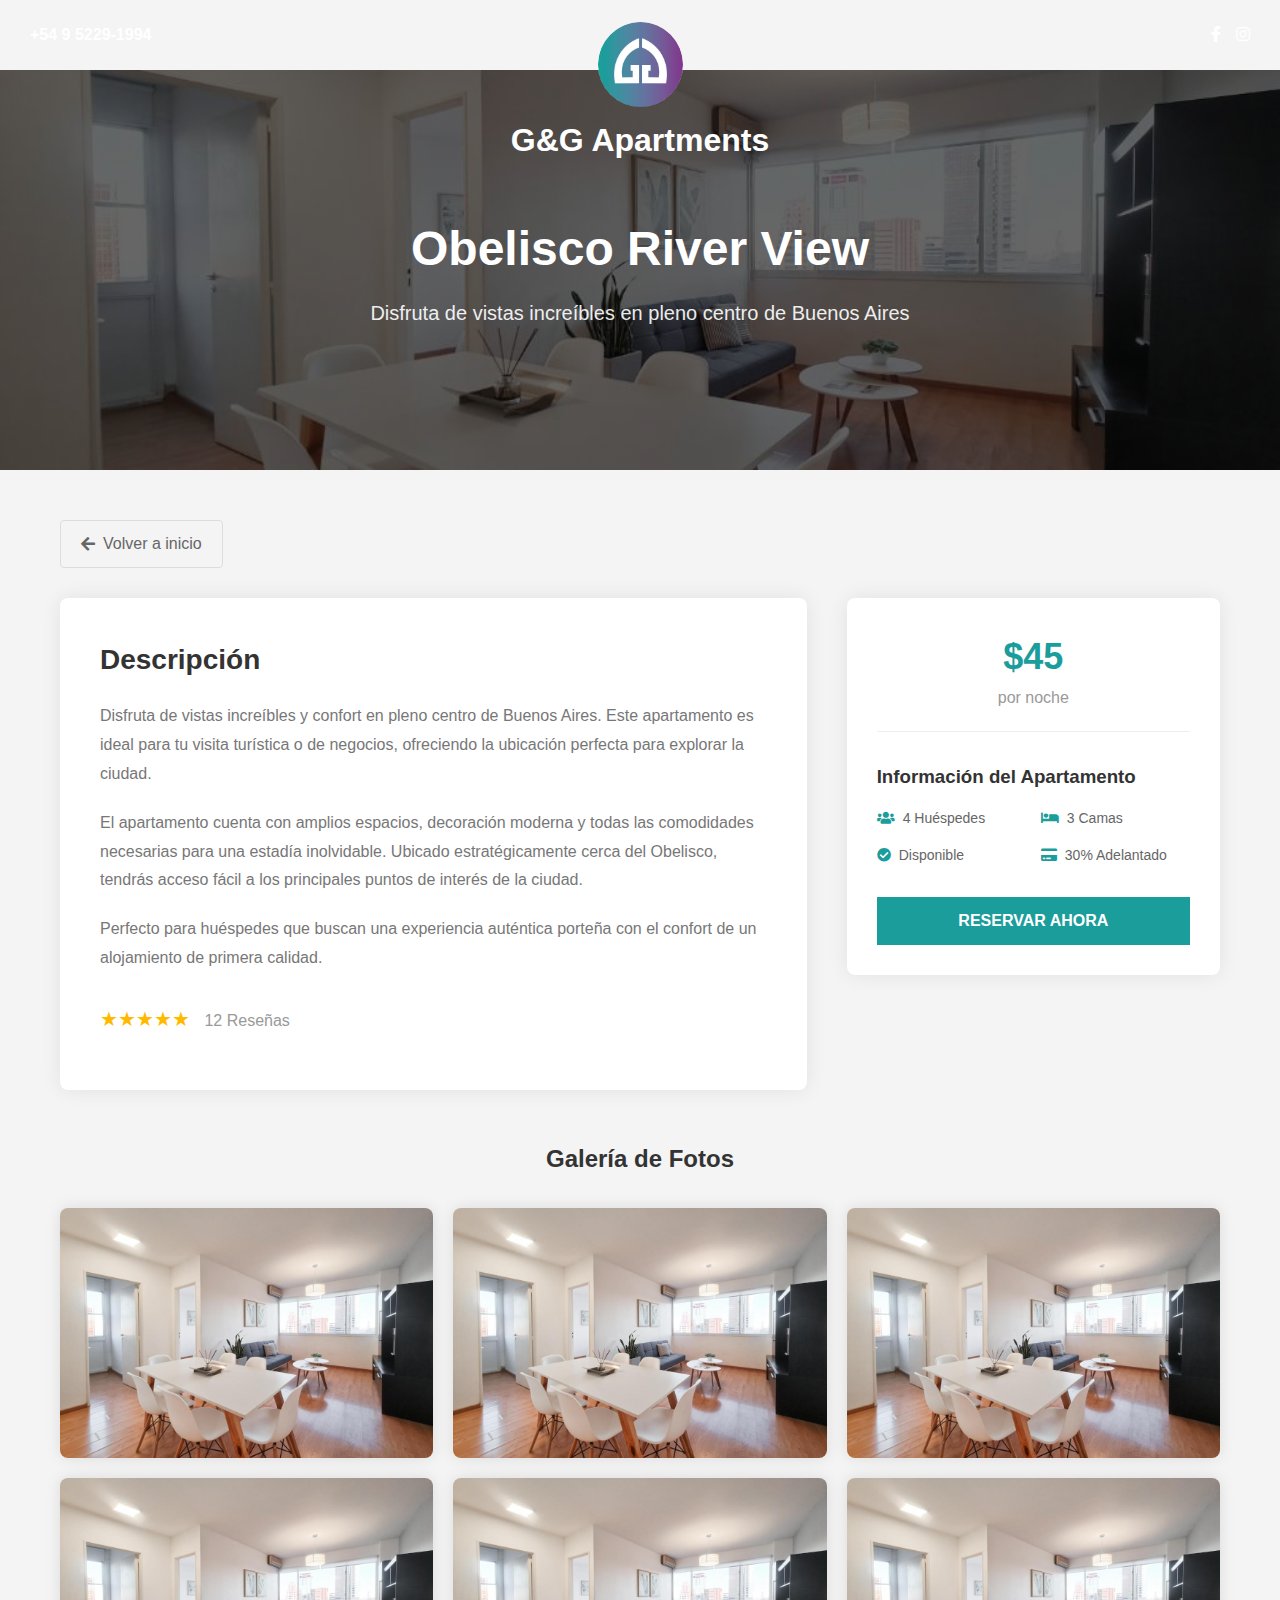
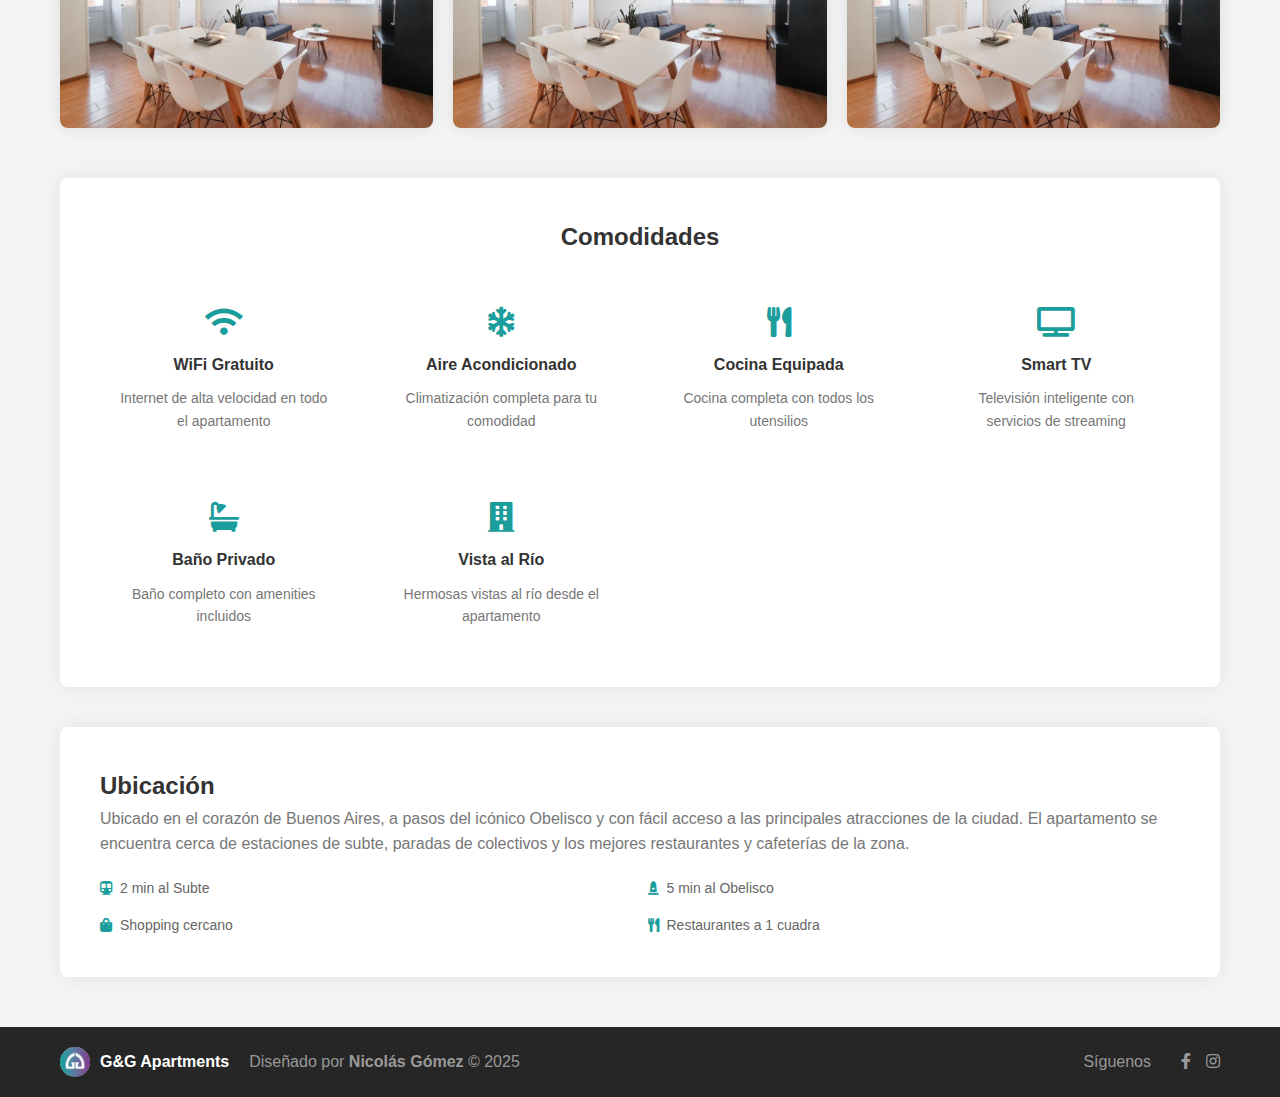
<file: obelisco-river-view.html>
<!DOCTYPE html>
<html lang="es">
<head>
    <meta charset="UTF-8">
    <meta name="viewport" content="width=device-width, initial-scale=1.0">
    <title>Obelisco River View - G&G Apartments</title>
    <link rel="stylesheet" href="css/style.css">
    <link rel="stylesheet" href="https://cdnjs.cloudflare.com/ajax/libs/font-awesome/5.15.3/css/all.min.css">
    <link rel='stylesheet' href='css/apartments.css'>
</head>
<body>
    <!-- Encabezado -->
    <header>
        <nav class="main-nav">
            <ul class="nav-links">
                <li><a href="#"><b>+54 9 5229-1994</b></a></li>
            </ul>
            <div class="logo">
                <img src="./assets/img/312197608_151596110908832_1179210662604263470_n.jpg" alt="Logo G&G Apartments">
                <h1>G&G Apartments</h1>
            </div>
            <div class="social-icons">
                <a href="https://www.facebook.com/ggapartmentsba" aria-label="Facebook"><i class="fab fa-facebook-f"></i></a>
                <a href="https://www.instagram.com/ggapartments/" aria-label="Instagram"><i class="fab fa-instagram"></i></a>
            </div>
        </nav>
    </header>

    <!-- Cabecera del Apartamento -->
    <section class="apartment-header" style="background-image: linear-gradient(rgba(0,0,0,0.6), rgba(0,0,0,0.6)), url('assets/img/tucuman.jpg');">
        <div class="apartment-header-content">
            <h1>Obelisco River View</h1>
            <p>Disfruta de vistas increíbles en pleno centro de Buenos Aires</p>
        </div>
    </section>

    <!-- Detalles del Apartamento -->
    <section class="apartment-details">
        <a href="index.html" class="back-btn">
            <i class="fas fa-arrow-left"></i>
            Volver a inicio
        </a>

        <div class="apartment-info">
            <div class="apartment-description">
                <h2>Descripción</h2>
                <p>Disfruta de vistas increíbles y confort en pleno centro de Buenos Aires. Este apartamento es ideal para tu visita turística o de negocios, ofreciendo la ubicación perfecta para explorar la ciudad.</p>
                
                <p>El apartamento cuenta con amplios espacios, decoración moderna y todas las comodidades necesarias para una estadía inolvidable. Ubicado estratégicamente cerca del Obelisco, tendrás acceso fácil a los principales puntos de interés de la ciudad.</p>
                
                <p>Perfecto para huéspedes que buscan una experiencia auténtica porteña con el confort de un alojamiento de primera calidad.</p>
                
                <div class="rating" style="margin-top: 30px;">
                    <span class="stars" style="font-size: 20px;">★★★★★</span>
                    <span class="review-count" style="font-size: 16px;">12 Reseñas</span>
                </div>
            </div>

            <div class="apartment-sidebar">
                <div class="price-section">
                    <div class="amount">$45</div>
                    <div class="per-night">por noche</div>
                </div>

                <div class="apartment-features">
                    <h3>Información del Apartamento</h3>
                    <div class="feature-grid">
                        <div class="feature-item">
                            <i class="fas fa-users"></i>
                            <span>4 Huéspedes</span>
                        </div>
                        <div class="feature-item">
                            <i class="fas fa-bed"></i>
                            <span>3 Camas</span>
                        </div>
                        <div class="feature-item">
                            <i class="fas fa-check-circle"></i>
                            <span>Disponible</span>
                        </div>
                        <div class="feature-item">
                            <i class="fas fa-credit-card"></i>
                            <span>30% Adelantado</span>
                        </div>
                    </div>
                </div>

                <a href="https://www.booking.com/hotel/ar/g-amp-g-luxury-apartament-obelisco-river-and-city-view.es-ar.html?label=[base64]&sid=7bd3a2e77c29d68227028e7b14738aa3&dist=0&group_adults=2&sb_price_type=total&type=total&">
                    <button class="book-now" style="width: 100%; padding: 15px; font-size: 16px;">RESERVAR AHORA</button>
                </a>
            </div>
        </div>

        <!-- Galería de Fotos -->
        <div class="gallery-section">
            <h2>Galería de Fotos</h2>
            <div class="gallery-grid">
                <div class="gallery-item">
                    <img src="assets/img/tucuman.jpg" alt="Vista principal del apartamento">
                </div>
                <div class="gallery-item">
                    <img src="assets/img/tucuman.jpg" alt="Sala de estar">
                </div>
                <div class="gallery-item">
                    <img src="assets/img/tucuman.jpg" alt="Dormitorio principal">
                </div>
                <div class="gallery-item">
                    <img src="assets/img/tucuman.jpg" alt="Cocina">
                </div>
                <div class="gallery-item">
                    <img src="assets/img/tucuman.jpg" alt="Baño">
                </div>
                <div class="gallery-item">
                    <img src="assets/img/tucuman.jpg" alt="Vista desde el balcón">
                </div>
            </div>
        </div>

        <!-- Comodidades -->
        <div class="amenities-section">
            <h2>Comodidades</h2>
            <div class="amenities-grid">
                <div class="amenity-item">
                    <i class="fas fa-wifi"></i>
                    <h4>WiFi Gratuito</h4>
                    <p>Internet de alta velocidad en todo el apartamento</p>
                </div>
                <div class="amenity-item">
                    <i class="fas fa-snowflake"></i>
                    <h4>Aire Acondicionado</h4>
                    <p>Climatización completa para tu comodidad</p>
                </div>
                <div class="amenity-item">
                    <i class="fas fa-utensils"></i>
                    <h4>Cocina Equipada</h4>
                    <p>Cocina completa con todos los utensilios</p>
                </div>
                <div class="amenity-item">
                    <i class="fas fa-tv"></i>
                    <h4>Smart TV</h4>
                    <p>Televisión inteligente con servicios de streaming</p>
                </div>
                <div class="amenity-item">
                    <i class="fas fa-bath"></i>
                    <h4>Baño Privado</h4>
                    <p>Baño completo con amenities incluidos</p>
                </div>
                <div class="amenity-item">
                    <i class="fas fa-building"></i>
                    <h4>Vista al Río</h4>
                    <p>Hermosas vistas al río desde el apartamento</p>
                </div>
            </div>
        </div>

        <!-- Ubicación -->
        <div class="location-section">
            <h2>Ubicación</h2>
            <p style="margin-bottom: 20px; color: #777; line-height: 1.6;">
                Ubicado en el corazón de Buenos Aires, a pasos del icónico Obelisco y con fácil acceso a las principales atracciones de la ciudad. 
                El apartamento se encuentra cerca de estaciones de subte, paradas de colectivos y los mejores restaurantes y cafeterías de la zona.
            </p>
            
            <div class="feature-grid" style="margin-top: 20px;">
                <div class="feature-item">
                    <i class="fas fa-subway"></i>
                    <span>2 min al Subte</span>
                </div>
                <div class="feature-item">
                    <i class="fas fa-monument"></i>
                    <span>5 min al Obelisco</span>
                </div>
                <div class="feature-item">
                    <i class="fas fa-shopping-bag"></i>
                    <span>Shopping cercano</span>
                </div>
                <div class="feature-item">
                    <i class="fas fa-utensils"></i>
                    <span>Restaurantes a 1 cuadra</span>
                </div>
            </div>
        </div>
    </section>

    <!-- Pie de Página -->
    <footer>
        <div class="bottom-footer">
            <div class="copyright">
                <img src="./assets/img/312197608_151596110908832_1179210662604263470_n.jpg" alt="Logo G&G Apartments">
                <span>G&G Apartments</span>
                <p>Diseñado por <strong><a href="nicolasgomezdev.com.ar">Nicolás Gómez</a></strong> © 2025</p>
            </div>
            <div class="social-icons">
                <span>Síguenos</span>
                <a href="https://www.facebook.com/ggapartmentsba" aria-label="Facebook"><i class="fab fa-facebook-f"></i></a>
                <a href="https://www.instagram.com/ggapartments/" aria-label="Instagram"><i class="fab fa-instagram"></i></a>
            </div>
        </div>
    </footer>

    <script src="js/modal.js"></script>
</body>
</html>
</file>
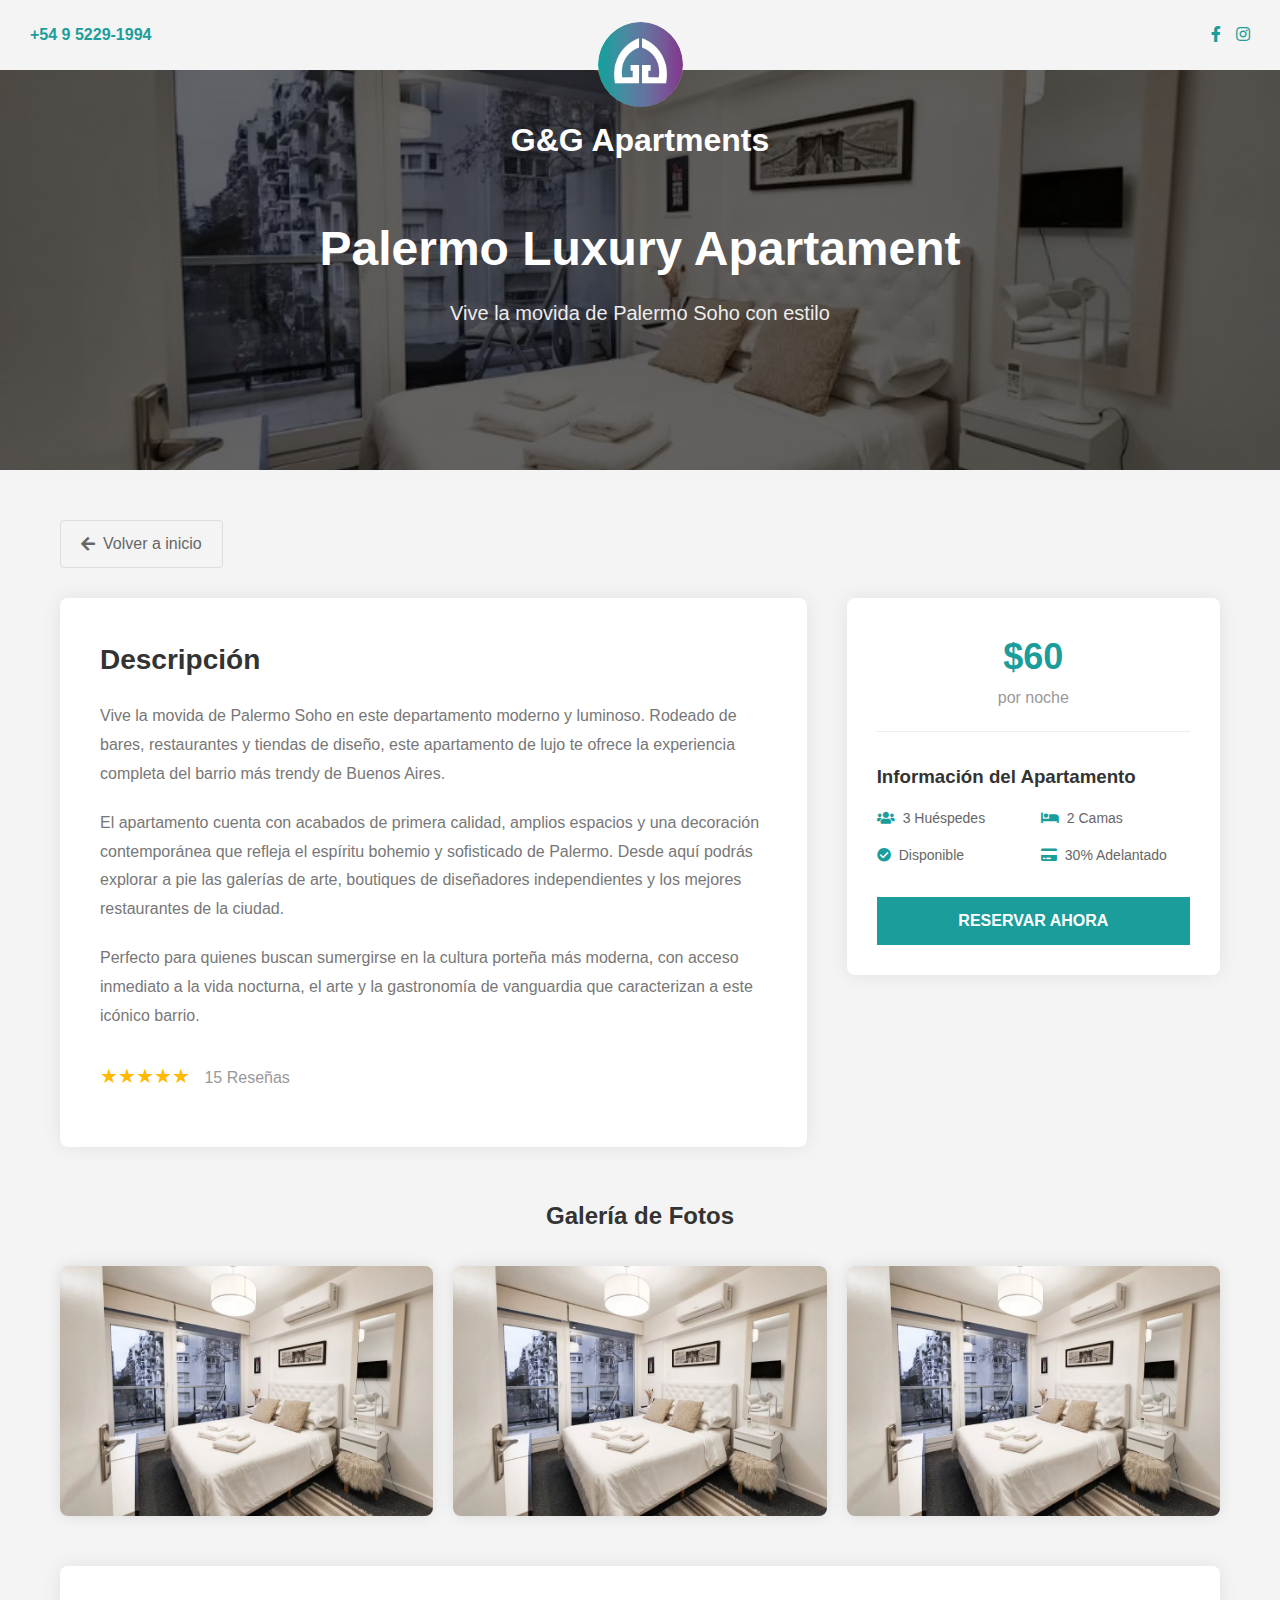
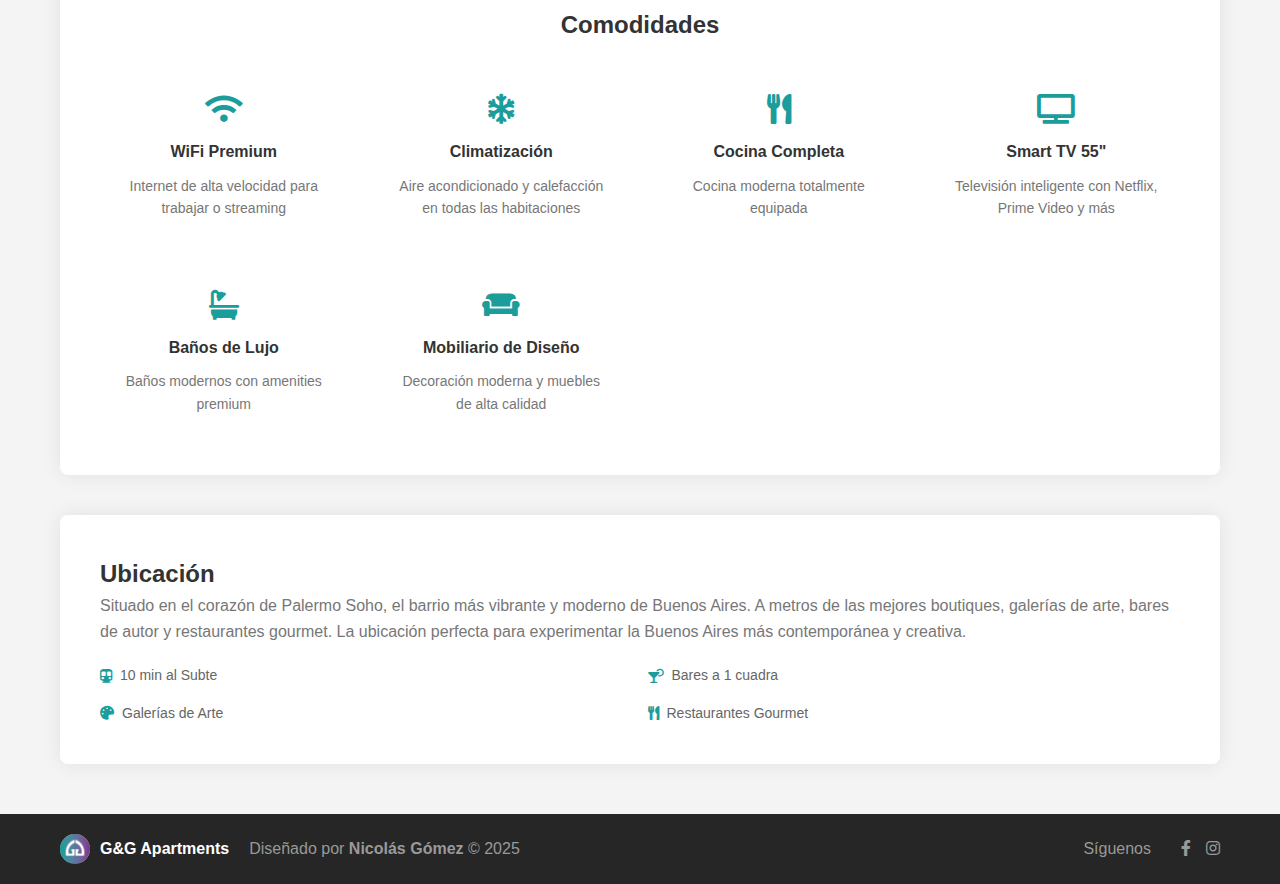
<file: palermo-luxury-apartament.html>
<!DOCTYPE html>
<html lang="es">
<head>
    <meta charset="UTF-8">
    <meta name="viewport" content="width=device-width, initial-scale=1.0">
    <title>Palermo Luxury Apartament - G&G Apartments</title>
    <link rel="stylesheet" href="css/style.css">
    <link rel="stylesheet" href="css/apartments.css">
    <link rel="stylesheet" href="https://cdnjs.cloudflare.com/ajax/libs/font-awesome/5.15.3/css/all.min.css">
</head>
<body>
    <!-- Encabezado -->
    <header>
        <nav class="main-nav color-menu-ind">
            <ul class="nav-links">
                <li><a href="#"><b>+54 9 5229-1994</b></a></li>
            </ul>
            <div class="logo">
                <a href="index.html"><img src="./assets/img/312197608_151596110908832_1179210662604263470_n.jpg" alt="Logo G&G Apartments"></a>
                <h1>G&G Apartments</h1>
            </div>
            <div class="social-icons">
                <a href="https://www.facebook.com/ggapartmentsba" aria-label="Facebook"><i class="fab fa-facebook-f"></i></a>
                <a href="https://www.instagram.com/ggapartments/" aria-label="Instagram"><i class="fab fa-instagram"></i></a>
            </div>
        </nav>
    </header>

    <!-- Cabecera del Apartamento -->
    <section class="apartment-header" style="background-image: linear-gradient(rgba(0,0,0,0.6), rgba(0,0,0,0.6)), url('assets/fotos dptos/palermo luxury/Captura de pantalla 2025-08-26 224508.jpg');">
        <div class="apartment-header-content">
            <h1>Palermo Luxury Apartament</h1>
            <p>Vive la movida de Palermo Soho con estilo</p>
        </div>
    </section>

    <!-- Detalles del Apartamento -->
    <section class="apartment-details">
        <a href="index.html" class="back-btn">
            <i class="fas fa-arrow-left"></i>
            Volver a inicio
        </a>

        <div class="apartment-info">
            <div class="apartment-description">
                <h2>Descripción</h2>
                <p>Vive la movida de Palermo Soho en este departamento moderno y luminoso. Rodeado de bares, restaurantes y tiendas de diseño, este apartamento de lujo te ofrece la experiencia completa del barrio más trendy de Buenos Aires.</p>
                
                <p>El apartamento cuenta con acabados de primera calidad, amplios espacios y una decoración contemporánea que refleja el espíritu bohemio y sofisticado de Palermo. Desde aquí podrás explorar a pie las galerías de arte, boutiques de diseñadores independientes y los mejores restaurantes de la ciudad.</p>
                
                <p>Perfecto para quienes buscan sumergirse en la cultura porteña más moderna, con acceso inmediato a la vida nocturna, el arte y la gastronomía de vanguardia que caracterizan a este icónico barrio.</p>
                
                <div class="rating" style="margin-top: 30px;">
                    <span class="stars" style="font-size: 20px;">★★★★★</span>
                    <span class="review-count" style="font-size: 16px;">15 Reseñas</span>
                </div>
            </div>

            <div class="apartment-sidebar">
                <div class="price-section">
                    <div class="amount">$60</div>
                    <div class="per-night">por noche</div>
                </div>

                <div class="apartment-features">
                    <h3>Información del Apartamento</h3>
                    <div class="feature-grid">
                        <div class="feature-item">
                            <i class="fas fa-users"></i>
                            <span>3 Huéspedes</span>
                        </div>
                        <div class="feature-item">
                            <i class="fas fa-bed"></i>
                            <span>2 Camas</span>
                        </div>
                        <div class="feature-item">
                            <i class="fas fa-check-circle"></i>
                            <span>Disponible</span>
                        </div>
                        <div class="feature-item">
                            <i class="fas fa-credit-card"></i>
                            <span>30% Adelantado</span>
                        </div>
                    </div>
                </div>

                <a href="https://www.instagram.com/ggapartments/">
                    <button class="book-now" style="width: 100%; padding: 15px; font-size: 16px;">RESERVAR AHORA</button>
                </a>
            </div>
        </div>

        <!-- Galería de Fotos -->
        <div class="gallery-section">
            <h2>Galería de Fotos</h2>
            <div class="gallery-grid">
                <div class="gallery-item">
                    <img src="assets/fotos dptos/palermo luxury/Captura de pantalla 2025-08-26 224508.jpg" alt="Vista principal del apartamento">
                </div>
                <div class="gallery-item">
                    <img src="assets/fotos dptos/palermo luxury/Captura de pantalla 2025-08-26 224508.jpg" alt="Sala de estar">
                </div>
                <div class="gallery-item">
                    <img src="assets/fotos dptos/palermo luxury/Captura de pantalla 2025-08-26 224508.jpg" alt="Dormitorio principal">
                </div>
            </div>
        </div>

        <!-- Comodidades -->
        <div class="amenities-section">
            <h2>Comodidades</h2>
            <div class="amenities-grid">
                <div class="amenity-item">
                    <i class="fas fa-wifi"></i>
                    <h4>WiFi Premium</h4>
                    <p>Internet de alta velocidad para trabajar o streaming</p>
                </div>
                <div class="amenity-item">
                    <i class="fas fa-snowflake"></i>
                    <h4>Climatización</h4>
                    <p>Aire acondicionado y calefacción en todas las habitaciones</p>
                </div>
                <div class="amenity-item">
                    <i class="fas fa-utensils"></i>
                    <h4>Cocina Completa</h4>
                    <p>Cocina moderna totalmente equipada</p>
                </div>
                <div class="amenity-item">
                    <i class="fas fa-tv"></i>
                    <h4>Smart TV 55"</h4>
                    <p>Televisión inteligente con Netflix, Prime Video y más</p>
                </div>
                <div class="amenity-item">
                    <i class="fas fa-bath"></i>
                    <h4>Baños de Lujo</h4>
                    <p>Baños modernos con amenities premium</p>
                </div>
                <div class="amenity-item">
                    <i class="fas fa-couch"></i>
                    <h4>Mobiliario de Diseño</h4>
                    <p>Decoración moderna y muebles de alta calidad</p>
                </div>
            </div>
        </div>

        <!-- Ubicación -->
        <div class="location-section">
            <h2>Ubicación</h2>
            <p style="margin-bottom: 20px; color: #777; line-height: 1.6;">
                Situado en el corazón de Palermo Soho, el barrio más vibrante y moderno de Buenos Aires. 
                A metros de las mejores boutiques, galerías de arte, bares de autor y restaurantes gourmet. 
                La ubicación perfecta para experimentar la Buenos Aires más contemporánea y creativa.
            </p>
            
            <div class="feature-grid" style="margin-top: 20px;">
                <div class="feature-item">
                    <i class="fas fa-subway"></i>
                    <span>10 min al Subte</span>
                </div>
                <div class="feature-item">
                    <i class="fas fa-cocktail"></i>
                    <span>Bares a 1 cuadra</span>
                </div>
                <div class="feature-item">
                    <i class="fas fa-palette"></i>
                    <span>Galerías de Arte</span>
                </div>
                <div class="feature-item">
                    <i class="fas fa-utensils"></i>
                    <span>Restaurantes Gourmet</span>
                </div>
            </div>
        </div>
    </section>

    <!-- Pie de Página -->
    <footer>
        <div class="bottom-footer">
            <div class="copyright">
                <img src="./assets/img/312197608_151596110908832_1179210662604263470_n.jpg" alt="Logo G&G Apartments">
                <span>G&G Apartments</span>
                <p>Diseñado por <strong><a href="nicolasgomezdev.com.ar">Nicolás Gómez</a></strong> © 2025</p>
            </div>
            <div class="social-icons">
                <span>Síguenos</span>
                <a href="https://www.facebook.com/ggapartmentsba" aria-label="Facebook"><i class="fab fa-facebook-f"></i></a>
                <a href="https://www.instagram.com/ggapartments/" aria-label="Instagram"><i class="fab fa-instagram"></i></a>
            </div>
        </div>
    </footer>

    <script src="js/modal.js"></script>
</body>
</html>
</file>
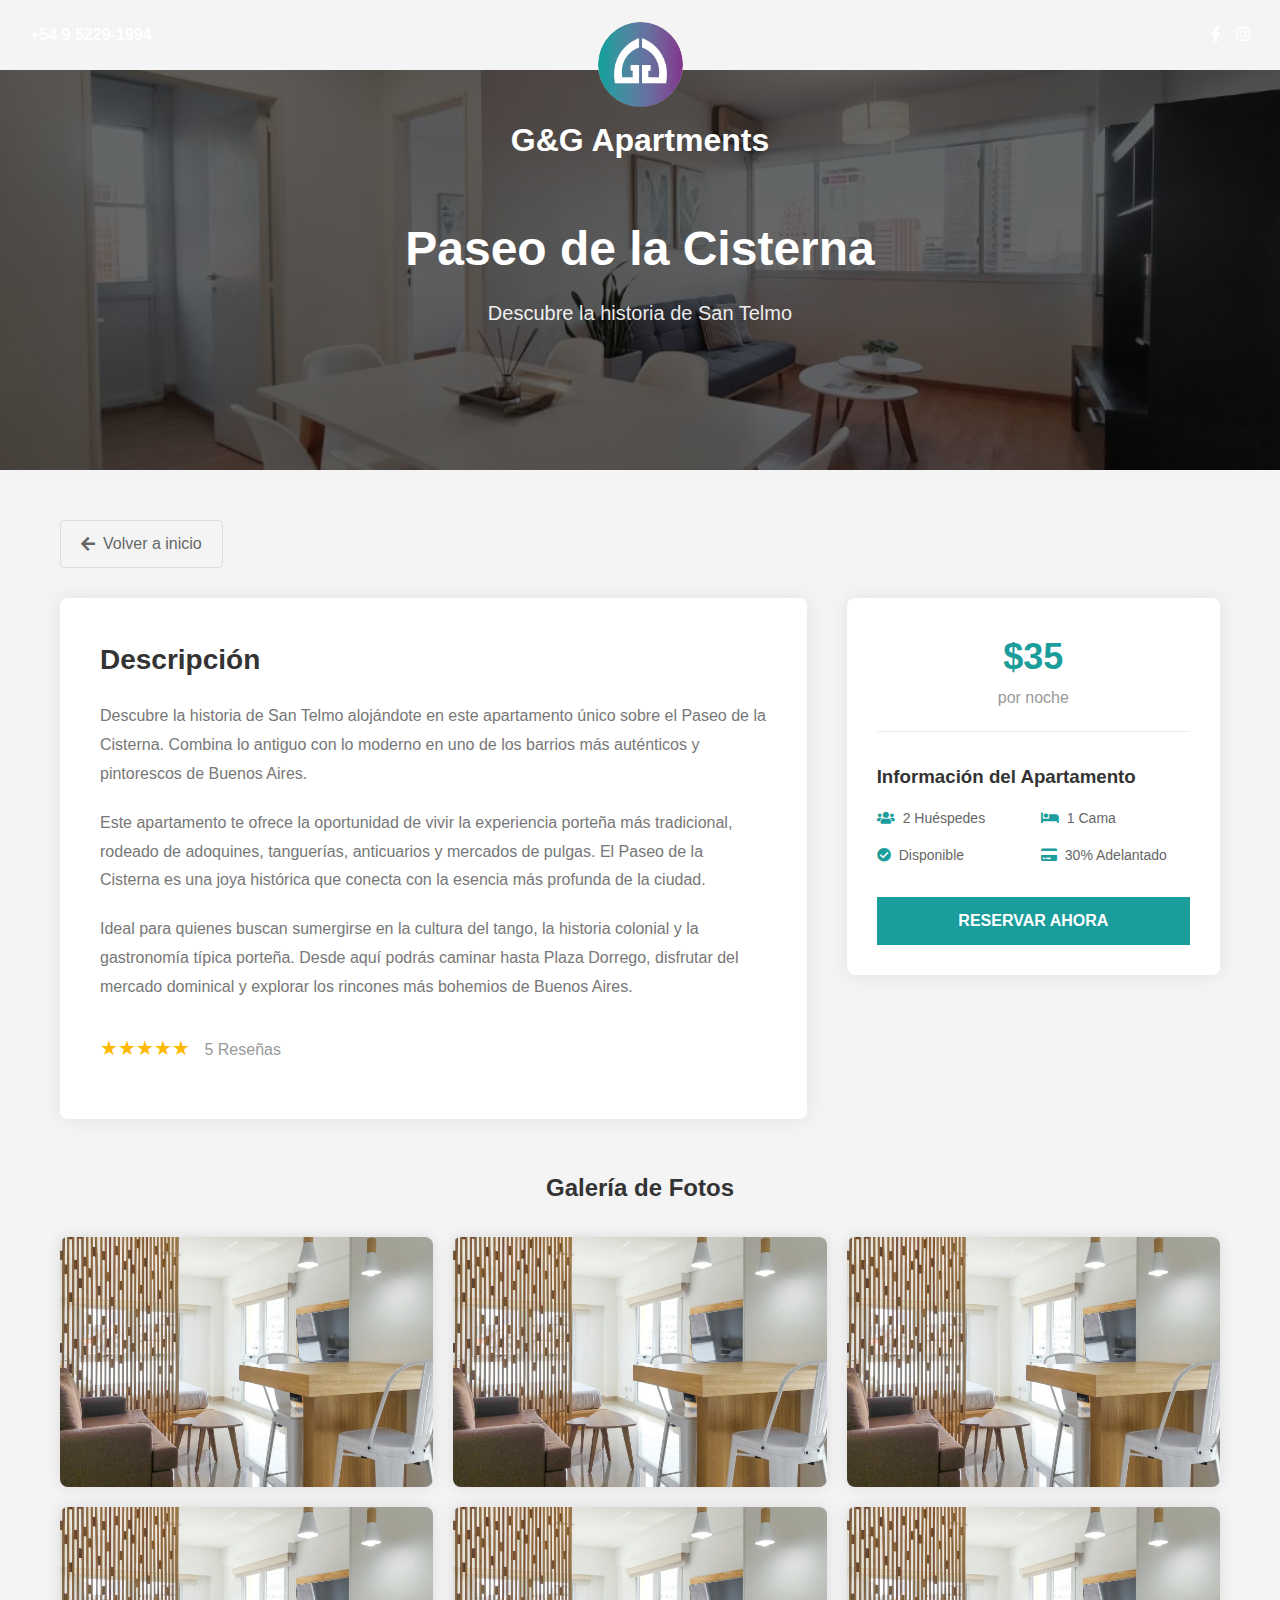
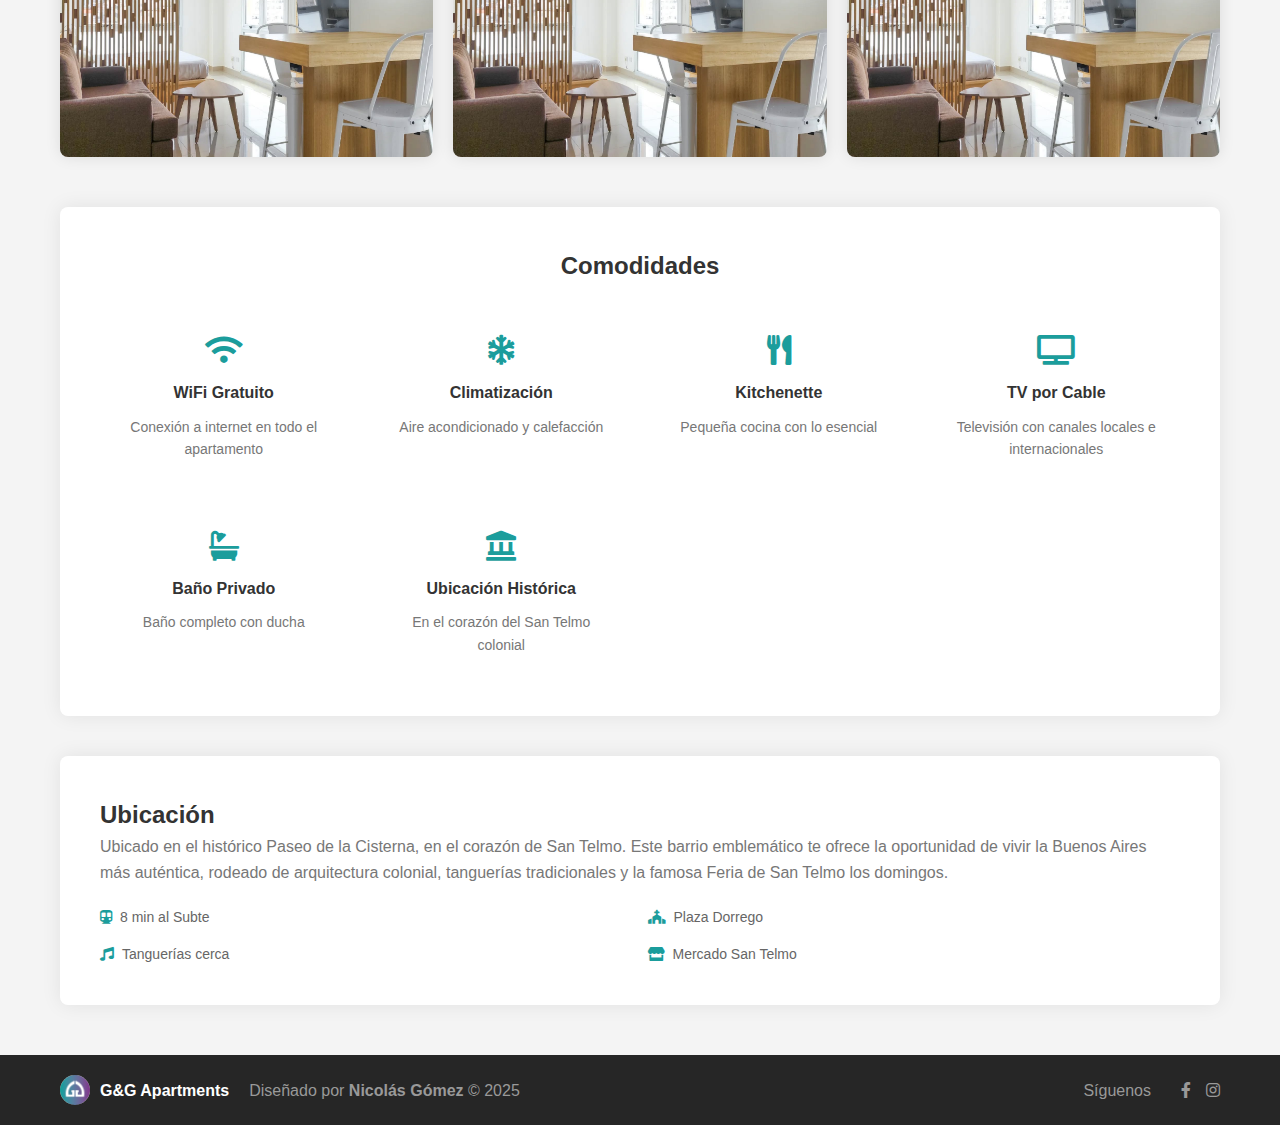
<file: paseo-de-la-cisterna.html>
<!DOCTYPE html>
<html lang="es">
<head>
    <meta charset="UTF-8">
    <meta name="viewport" content="width=device-width, initial-scale=1.0">
    <title>Paseo de la Cisterna - G&G Apartments</title>
    <link rel="stylesheet" href="css/style.css">
    <link rel="stylesheet" href="https://cdnjs.cloudflare.com/ajax/libs/font-awesome/5.15.3/css/all.min.css">
    <link rel='stylesheet' href='css/apartments.css'>
</head>
<body>
    <!-- Encabezado -->
    <header>
        <nav class="main-nav">
            <ul class="nav-links">
                <li><a href="#"><b>+54 9 5229-1994</b></a></li>
            </ul>
            <div class="logo">
                <img src="./assets/img/312197608_151596110908832_1179210662604263470_n.jpg" alt="Logo G&G Apartments">
                <h1>G&G Apartments</h1>
            </div>
            <div class="social-icons">
                <a href="https://www.facebook.com/ggapartmentsba" aria-label="Facebook"><i class="fab fa-facebook-f"></i></a>
                <a href="https://www.instagram.com/ggapartments/" aria-label="Instagram"><i class="fab fa-instagram"></i></a>
            </div>
        </nav>
    </header>

    <!-- Cabecera del Apartamento -->
    <section class="apartment-header" style="background-image: linear-gradient(rgba(0,0,0,0.6), rgba(0,0,0,0.6)), url('assets/img/tucuman.jpg');">
        <div class="apartment-header-content">
            <h1>Paseo de la Cisterna</h1>
            <p>Descubre la historia de San Telmo</p>
        </div>
    </section>

    <!-- Detalles del Apartamento -->
    <section class="apartment-details">
        <a href="index.html" class="back-btn">
            <i class="fas fa-arrow-left"></i>
            Volver a inicio
        </a>

        <div class="apartment-info">
            <div class="apartment-description">
                <h2>Descripción</h2>
                <p>Descubre la historia de San Telmo alojándote en este apartamento único sobre el Paseo de la Cisterna. Combina lo antiguo con lo moderno en uno de los barrios más auténticos y pintorescos de Buenos Aires.</p>
                
                <p>Este apartamento te ofrece la oportunidad de vivir la experiencia porteña más tradicional, rodeado de adoquines, tanguerías, anticuarios y mercados de pulgas. El Paseo de la Cisterna es una joya histórica que conecta con la esencia más profunda de la ciudad.</p>
                
                <p>Ideal para quienes buscan sumergirse en la cultura del tango, la historia colonial y la gastronomía típica porteña. Desde aquí podrás caminar hasta Plaza Dorrego, disfrutar del mercado dominical y explorar los rincones más bohemios de Buenos Aires.</p>
                
                <div class="rating" style="margin-top: 30px;">
                    <span class="stars" style="font-size: 20px;">★★★★★</span>
                    <span class="review-count" style="font-size: 16px;">5 Reseñas</span>
                </div>
            </div>

            <div class="apartment-sidebar">
                <div class="price-section">
                    <div class="amount">$35</div>
                    <div class="per-night">por noche</div>
                </div>

                <div class="apartment-features">
                    <h3>Información del Apartamento</h3>
                    <div class="feature-grid">
                        <div class="feature-item">
                            <i class="fas fa-users"></i>
                            <span>2 Huéspedes</span>
                        </div>
                        <div class="feature-item">
                            <i class="fas fa-bed"></i>
                            <span>1 Cama</span>
                        </div>
                        <div class="feature-item">
                            <i class="fas fa-check-circle"></i>
                            <span>Disponible</span>
                        </div>
                        <div class="feature-item">
                            <i class="fas fa-credit-card"></i>
                            <span>30% Adelantado</span>
                        </div>
                    </div>
                </div>

                <a href="https://www.instagram.com/ggapartments/">
                    <button class="book-now" style="width: 100%; padding: 15px; font-size: 16px;">RESERVAR AHORA</button>
                </a>
            </div>
        </div>

        <!-- Galería de Fotos -->
        <div class="gallery-section">
            <h2>Galería de Fotos</h2>
            <div class="gallery-grid">
                <div class="gallery-item">
                    <img src="assets/img/moreno.jpeg" alt="Vista del Paseo de la Cisterna">
                </div>
                <div class="gallery-item">
                    <img src="assets/img/moreno.jpeg" alt="Interior del apartamento">
                </div>
                <div class="gallery-item">
                    <img src="assets/img/moreno.jpeg" alt="Dormitorio acogedor">
                </div>
                <div class="gallery-item">
                    <img src="assets/img/moreno.jpeg" alt="Área de estar">
                </div>
                <div class="gallery-item">
                    <img src="assets/img/moreno.jpeg" alt="Vista hacia San Telmo">
                </div>
                <div class="gallery-item">
                    <img src="assets/img/moreno.jpeg" alt="Entrada histórica">
                </div>
            </div>
        </div>

        <!-- Comodidades -->
        <div class="amenities-section">
            <h2>Comodidades</h2>
            <div class="amenities-grid">
                <div class="amenity-item">
                    <i class="fas fa-wifi"></i>
                    <h4>WiFi Gratuito</h4>
                    <p>Conexión a internet en todo el apartamento</p>
                </div>
                <div class="amenity-item">
                    <i class="fas fa-snowflake"></i>
                    <h4>Climatización</h4>
                    <p>Aire acondicionado y calefacción</p>
                </div>
                <div class="amenity-item">
                    <i class="fas fa-utensils"></i>
                    <h4>Kitchenette</h4>
                    <p>Pequeña cocina con lo esencial</p>
                </div>
                <div class="amenity-item">
                    <i class="fas fa-tv"></i>
                    <h4>TV por Cable</h4>
                    <p>Televisión con canales locales e internacionales</p>
                </div>
                <div class="amenity-item">
                    <i class="fas fa-bath"></i>
                    <h4>Baño Privado</h4>
                    <p>Baño completo con ducha</p>
                </div>
                <div class="amenity-item">
                    <i class="fas fa-landmark"></i>
                    <h4>Ubicación Histórica</h4>
                    <p>En el corazón del San Telmo colonial</p>
                </div>
            </div>
        </div>

        <!-- Ubicación -->
        <div class="location-section">
            <h2>Ubicación</h2>
            <p style="margin-bottom: 20px; color: #777; line-height: 1.6;">
                Ubicado en el histórico Paseo de la Cisterna, en el corazón de San Telmo. Este barrio emblemático 
                te ofrece la oportunidad de vivir la Buenos Aires más auténtica, rodeado de arquitectura colonial, 
                tanguerías tradicionales y la famosa Feria de San Telmo los domingos.
            </p>
            
            <div class="feature-grid" style="margin-top: 20px;">
                <div class="feature-item">
                    <i class="fas fa-subway"></i>
                    <span>8 min al Subte</span>
                </div>
                <div class="feature-item">
                    <i class="fas fa-church"></i>
                    <span>Plaza Dorrego</span>
                </div>
                <div class="feature-item">
                    <i class="fas fa-music"></i>
                    <span>Tanguerías cerca</span>
                </div>
                <div class="feature-item">
                    <i class="fas fa-store"></i>
                    <span>Mercado San Telmo</span>
                </div>
            </div>
        </div>
    </section>

    <!-- Pie de Página -->
    <footer>
        <div class="bottom-footer">
            <div class="copyright">
                <img src="./assets/img/312197608_151596110908832_1179210662604263470_n.jpg" alt="Logo G&G Apartments">
                <span>G&G Apartments</span>
                <p>Diseñado por <strong><a href="nicolasgomezdev.com.ar">Nicolás Gómez</a></strong> © 2025</p>
            </div>
            <div class="social-icons">
                <span>Síguenos</span>
                <a href="https://www.facebook.com/ggapartmentsba" aria-label="Facebook"><i class="fab fa-facebook-f"></i></a>
                <a href="https://www.instagram.com/ggapartments/" aria-label="Instagram"><i class="fab fa-instagram"></i></a>
            </div>
        </div>
    </footer>

    <script src="js/modal.js"></script>
</body>
</html>
</file>
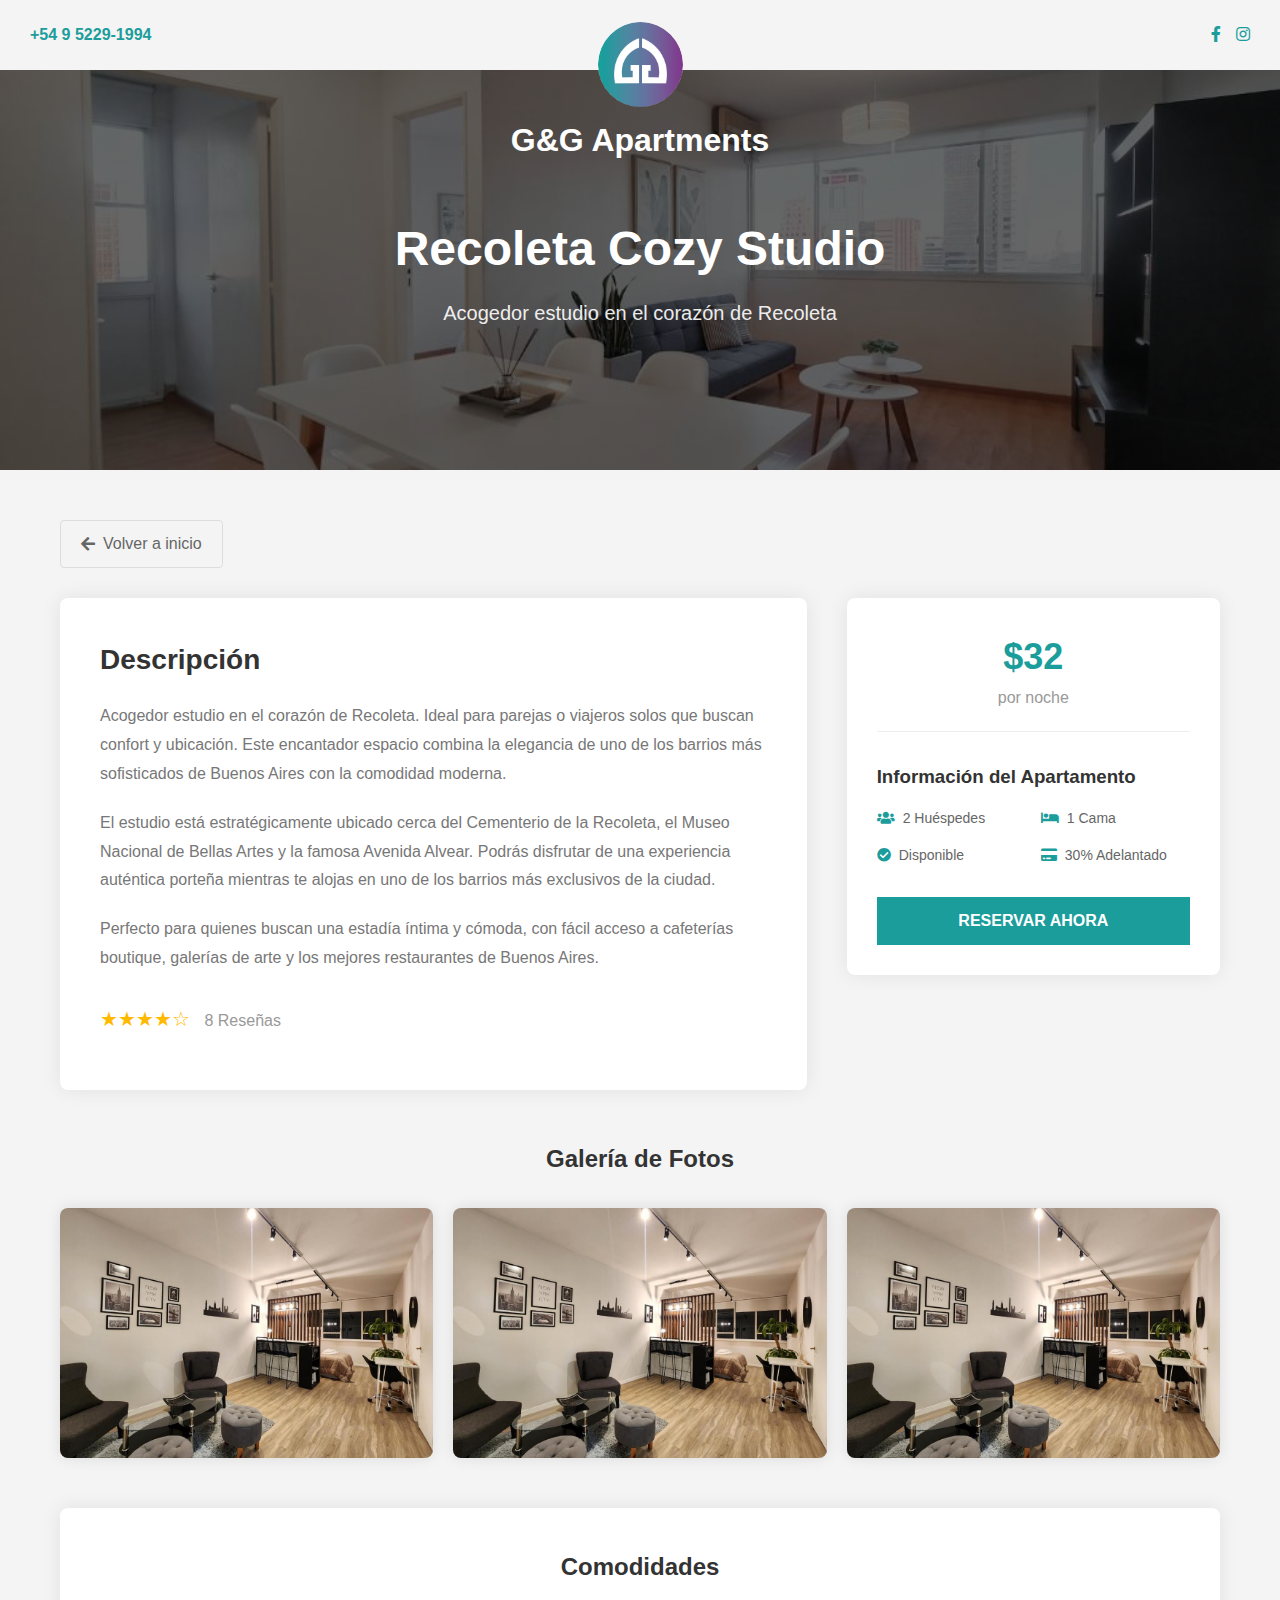
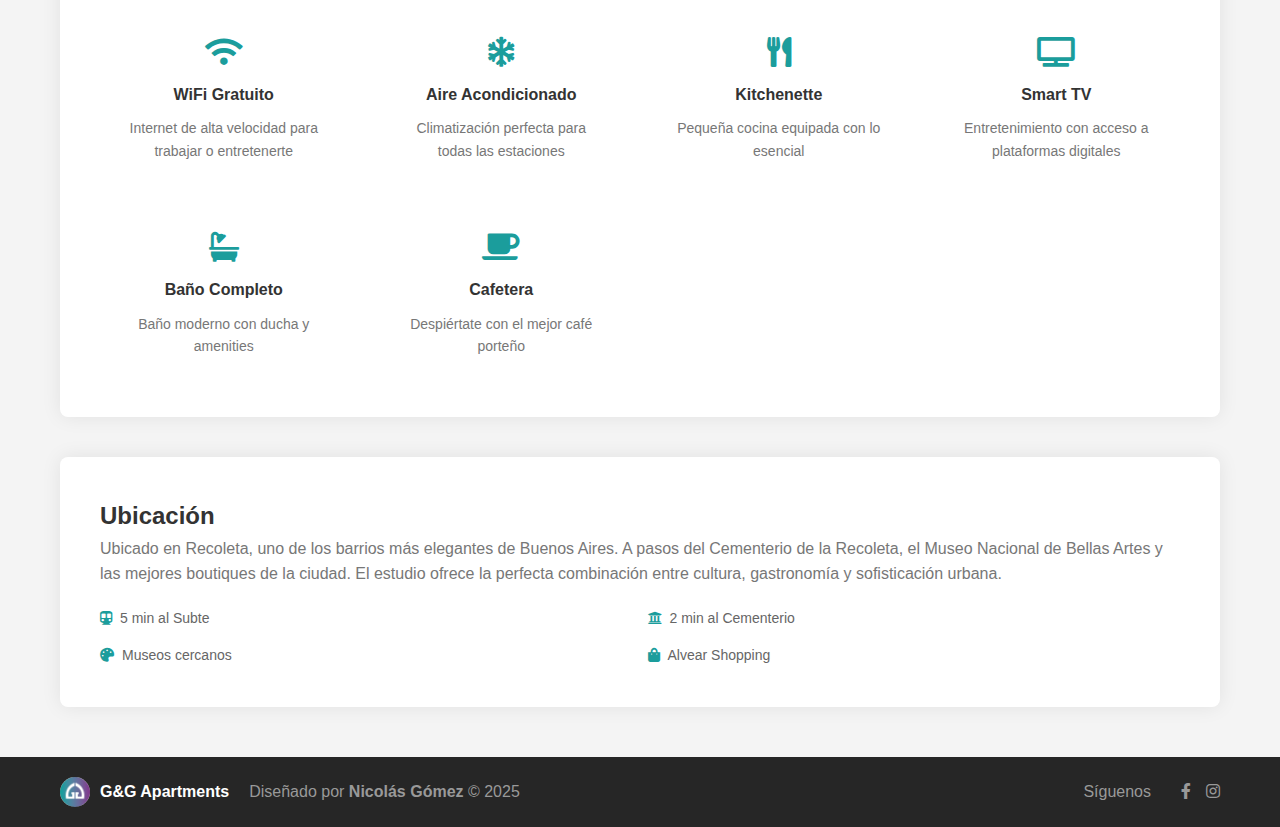
<file: recoleta-cozy-studio.html>
<!DOCTYPE html>
<html lang="es">
<head>
    <meta charset="UTF-8">
    <meta name="viewport" content="width=device-width, initial-scale=1.0">
    <title>Recoleta Cozy Studio - G&G Apartments</title>
    <link rel="stylesheet" href="css/style.css">
    <link rel="stylesheet" href="css/apartments.css">
    <link rel="stylesheet" href="https://cdnjs.cloudflare.com/ajax/libs/font-awesome/5.15.3/css/all.min.css">
</head>
<body>
    <!-- Encabezado -->
    <header>
        <nav class="main-nav color-menu-ind">
            <ul class="nav-links">
                <li><a href="#"><b>+54 9 5229-1994</b></a></li>
            </ul>
            <div class="logo">
                <a href="index.html"><img src="./assets/img/312197608_151596110908832_1179210662604263470_n.jpg" alt="Logo G&G Apartments"></a>
                <h1>G&G Apartments</h1>
            </div>
            <div class="social-icons">
                <a href="https://www.facebook.com/ggapartmentsba" aria-label="Facebook"><i class="fab fa-facebook-f"></i></a>
                <a href="https://www.instagram.com/ggapartments/" aria-label="Instagram"><i class="fab fa-instagram"></i></a>
            </div>
        </nav>
    </header>

    <!-- Cabecera del Apartamento -->
    <section class="apartment-header" style="background-image: linear-gradient(rgba(0,0,0,0.6), rgba(0,0,0,0.6)), url('assets/img/tucuman.jpg');">
        <div class="apartment-header-content">
            <h1>Recoleta Cozy Studio</h1>
            <p>Acogedor estudio en el corazón de Recoleta</p>
        </div>
    </section>

    <!-- Detalles del Apartamento -->
    <section class="apartment-details">
        <a href="index.html" class="back-btn">
            <i class="fas fa-arrow-left"></i>
            Volver a inicio
        </a>

        <div class="apartment-info">
            <div class="apartment-description">
                <h2>Descripción</h2>
                <p>Acogedor estudio en el corazón de Recoleta. Ideal para parejas o viajeros solos que buscan confort y ubicación. Este encantador espacio combina la elegancia de uno de los barrios más sofisticados de Buenos Aires con la comodidad moderna.</p>
                
                <p>El estudio está estratégicamente ubicado cerca del Cementerio de la Recoleta, el Museo Nacional de Bellas Artes y la famosa Avenida Alvear. Podrás disfrutar de una experiencia auténtica porteña mientras te alojas en uno de los barrios más exclusivos de la ciudad.</p>
                
                <p>Perfecto para quienes buscan una estadía íntima y cómoda, con fácil acceso a cafeterías boutique, galerías de arte y los mejores restaurantes de Buenos Aires.</p>
                
                <div class="rating" style="margin-top: 30px;">
                    <span class="stars" style="font-size: 20px;">★★★★☆</span>
                    <span class="review-count" style="font-size: 16px;">8 Reseñas</span>
                </div>
            </div>

            <div class="apartment-sidebar">
                <div class="price-section">
                    <div class="amount">$32</div>
                    <div class="per-night">por noche</div>
                </div>

                <div class="apartment-features">
                    <h3>Información del Apartamento</h3>
                    <div class="feature-grid">
                        <div class="feature-item">
                            <i class="fas fa-users"></i>
                            <span>2 Huéspedes</span>
                        </div>
                        <div class="feature-item">
                            <i class="fas fa-bed"></i>
                            <span>1 Cama</span>
                        </div>
                        <div class="feature-item">
                            <i class="fas fa-check-circle"></i>
                            <span>Disponible</span>
                        </div>
                        <div class="feature-item">
                            <i class="fas fa-credit-card"></i>
                            <span>30% Adelantado</span>
                        </div>
                    </div>
                </div>

                <a href="https://www.booking.com/hotel/ar/g-amp-g-apartments-recoleta-perfect-studio.es-ar.html?label=gen173nr-1BCAsoDEIqZy1hbXAtZy1hcGFydG1lbnRzLXJlY29sZXRhLXBlcmZlY3Qtc3R1ZGlvSDNYBGgMiAEBmAEsuAEYyAEM2AEB6AEBiAIBqAIEuALHyN7ABsACAdICJDA0MzBiMjg2LWY2ZjctNDUzZi1iNWI3LTU5NzdmYWFjMWE1OdgCBeACAQ&sid=7bd3a2e77c29d68227028e7b14738aa3&dist=0&group_adults=2&keep_landing=1&sb_price_type=total&type=total&">
                    <button class="book-now" style="width: 100%; padding: 15px; font-size: 16px;">RESERVAR AHORA</button>
                </a>
            </div>
        </div>

        <!-- Galería de Fotos -->
        <div class="gallery-section">
            <h2>Galería de Fotos</h2>
            <div class="gallery-grid">
                <div class="gallery-item">
                    <img src="assets/img/arenales.jpg" alt="Vista principal del apartamento">
                </div>
                <div class="gallery-item">
                    <img src="assets/img/arenales.jpg" alt="Sala de estar">
                </div>
                <div class="gallery-item">
                    <img src="assets/img/arenales.jpg" alt="Dormitorio principal">
                </div>
            </div>
        </div>

        <!-- Comodidades -->
        <div class="amenities-section">
            <h2>Comodidades</h2>
            <div class="amenities-grid">
                <div class="amenity-item">
                    <i class="fas fa-wifi"></i>
                    <h4>WiFi Gratuito</h4>
                    <p>Internet de alta velocidad para trabajar o entretenerte</p>
                </div>
                <div class="amenity-item">
                    <i class="fas fa-snowflake"></i>
                    <h4>Aire Acondicionado</h4>
                    <p>Climatización perfecta para todas las estaciones</p>
                </div>
                <div class="amenity-item">
                    <i class="fas fa-utensils"></i>
                    <h4>Kitchenette</h4>
                    <p>Pequeña cocina equipada con lo esencial</p>
                </div>
                <div class="amenity-item">
                    <i class="fas fa-tv"></i>
                    <h4>Smart TV</h4>
                    <p>Entretenimiento con acceso a plataformas digitales</p>
                </div>
                <div class="amenity-item">
                    <i class="fas fa-bath"></i>
                    <h4>Baño Completo</h4>
                    <p>Baño moderno con ducha y amenities</p>
                </div>
                <div class="amenity-item">
                    <i class="fas fa-coffee"></i>
                    <h4>Cafetera</h4>
                    <p>Despiértate con el mejor café porteño</p>
                </div>
            </div>
        </div>

        <!-- Ubicación -->
        <div class="location-section">
            <h2>Ubicación</h2>
            <p style="margin-bottom: 20px; color: #777; line-height: 1.6;">
                Ubicado en Recoleta, uno de los barrios más elegantes de Buenos Aires. A pasos del Cementerio de la Recoleta, 
                el Museo Nacional de Bellas Artes y las mejores boutiques de la ciudad. El estudio ofrece la perfecta combinación 
                entre cultura, gastronomía y sofisticación urbana.
            </p>
            
            <div class="feature-grid" style="margin-top: 20px;">
                <div class="feature-item">
                    <i class="fas fa-subway"></i>
                    <span>5 min al Subte</span>
                </div>
                <div class="feature-item">
                    <i class="fas fa-university"></i>
                    <span>2 min al Cementerio</span>
                </div>
                <div class="feature-item">
                    <i class="fas fa-palette"></i>
                    <span>Museos cercanos</span>
                </div>
                <div class="feature-item">
                    <i class="fas fa-shopping-bag"></i>
                    <span>Alvear Shopping</span>
                </div>
            </div>
        </div>
    </section>

    <!-- Pie de Página -->
    <footer>
        <div class="bottom-footer">
            <div class="copyright">
                <img src="./assets/img/312197608_151596110908832_1179210662604263470_n.jpg" alt="Logo G&G Apartments">
                <span>G&G Apartments</span>
                <p>Diseñado por <strong><a href="nicolasgomezdev.com.ar">Nicolás Gómez</a></strong> © 2025</p>
            </div>
            <div class="social-icons">
                <span>Síguenos</span>
                <a href="https://www.facebook.com/ggapartmentsba" aria-label="Facebook"><i class="fab fa-facebook-f"></i></a>
                <a href="https://www.instagram.com/ggapartments/" aria-label="Instagram"><i class="fab fa-instagram"></i></a>
            </div>
        </div>
    </footer>

    <script src="js/modal.js"></script>
</body>
</html>
</file>
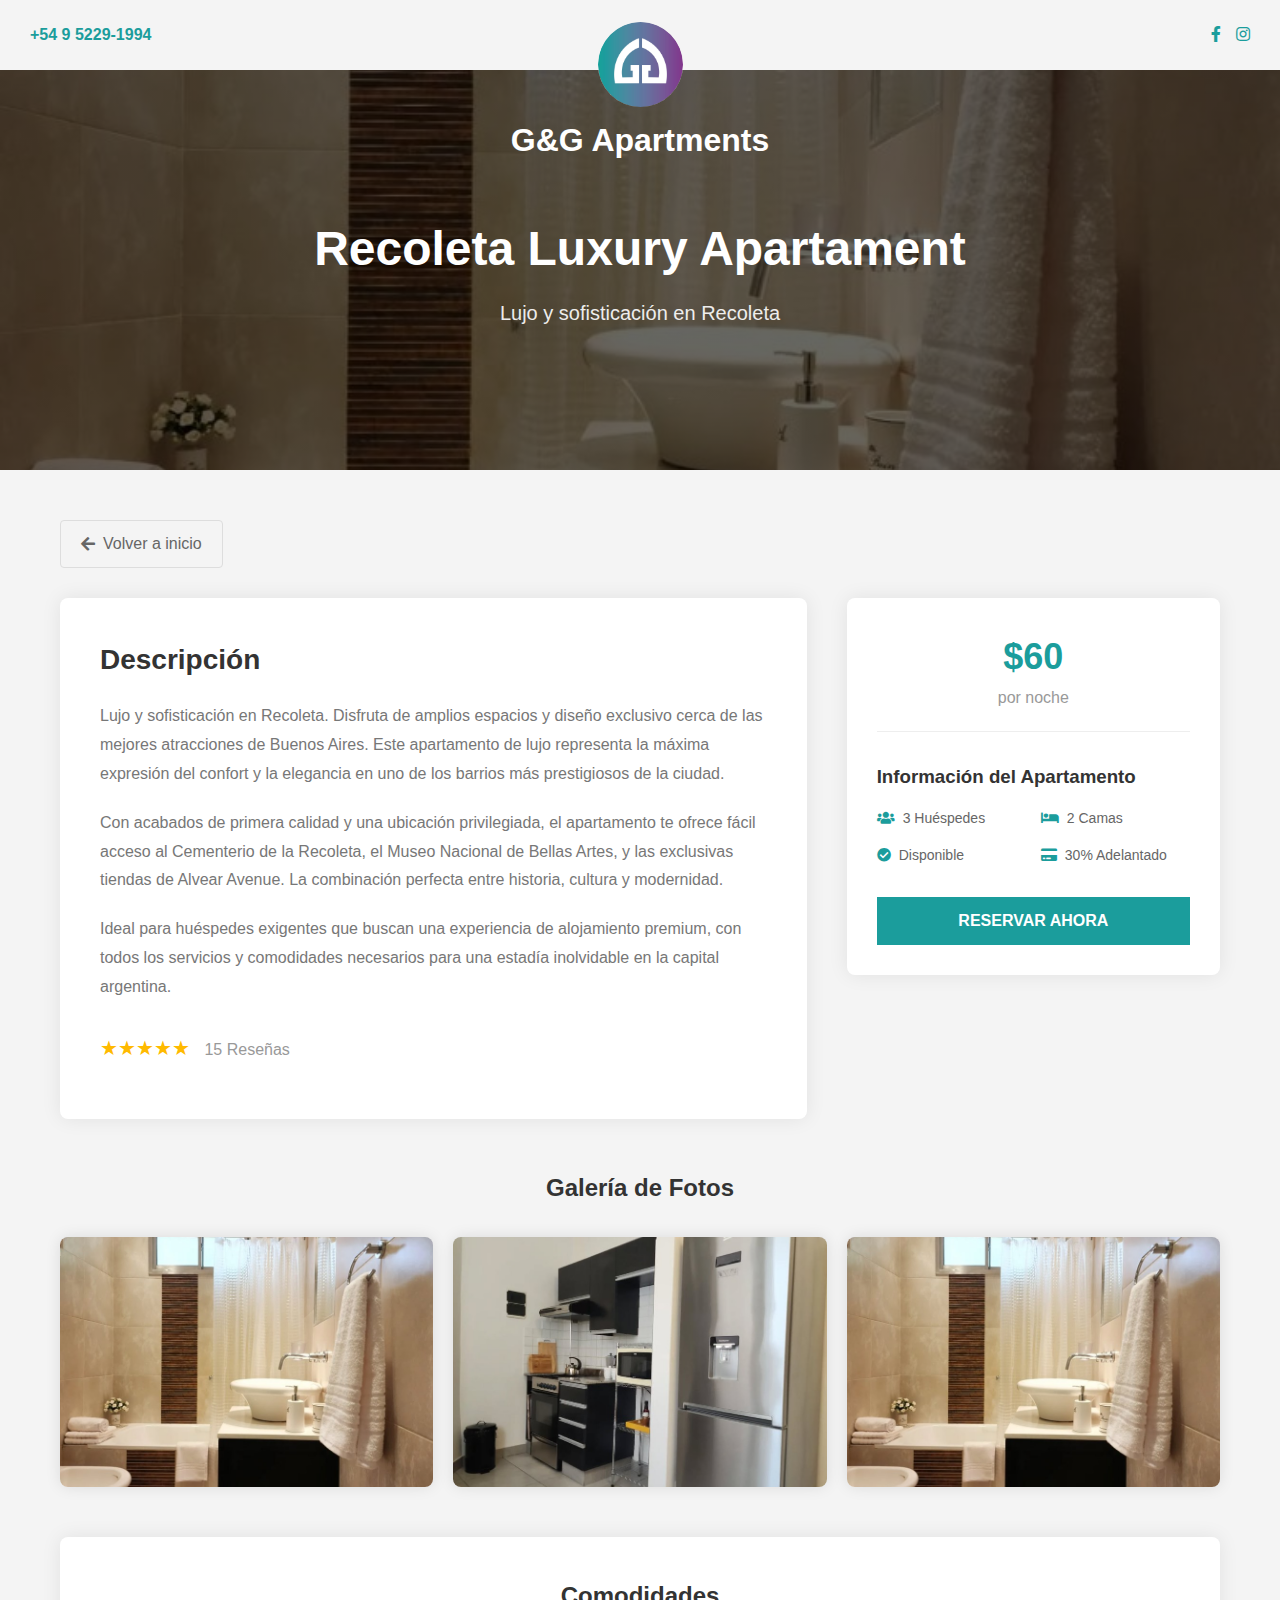
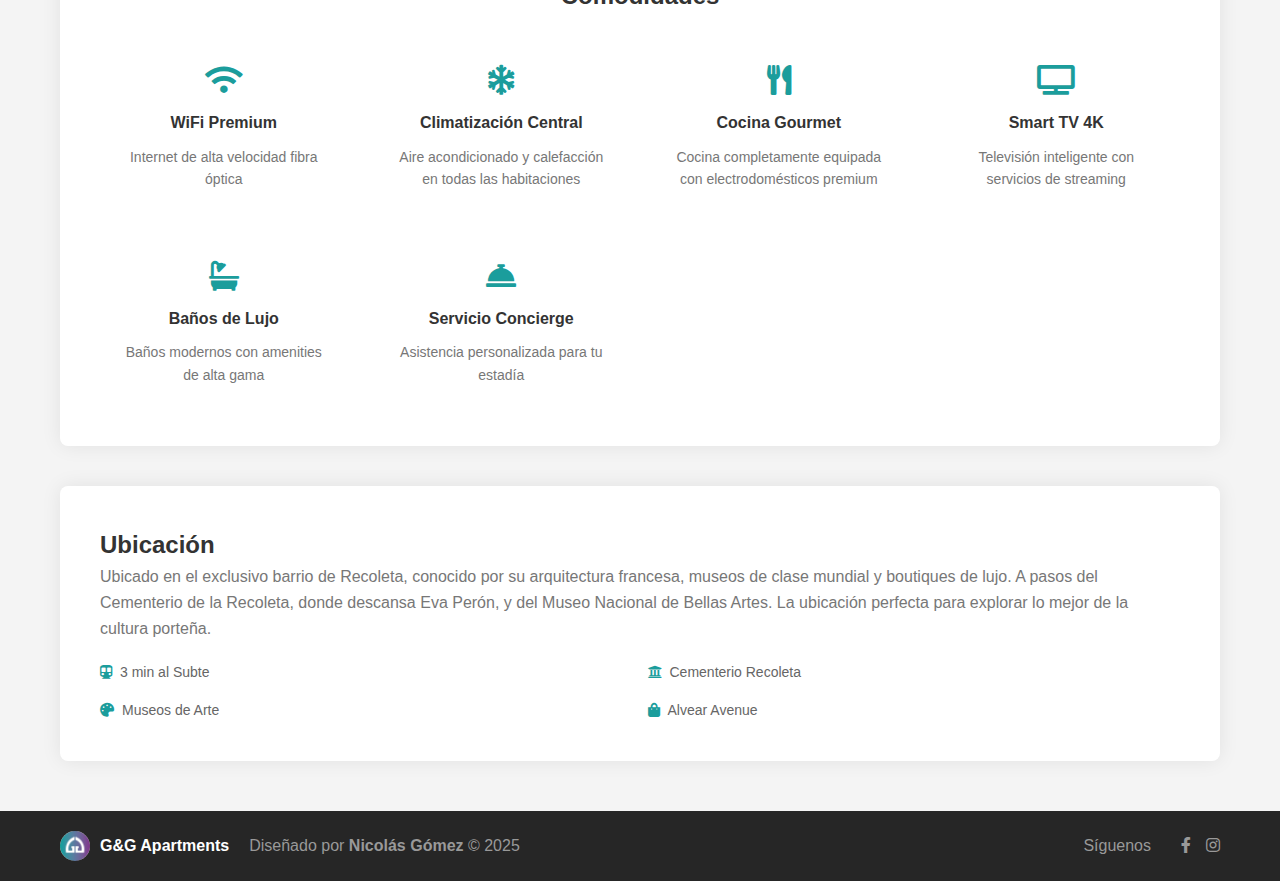
<file: recoleta-luxury-apartament.html>
<!DOCTYPE html>
<html lang="es">
<head>
    <meta charset="UTF-8">
    <meta name="viewport" content="width=device-width, initial-scale=1.0">
    <title>Recoleta Luxury Apartament - G&G Apartments</title>
    <link rel="stylesheet" href="css/style.css">
    <link rel="stylesheet" href="https://cdnjs.cloudflare.com/ajax/libs/font-awesome/5.15.3/css/all.min.css">
    <link rel='stylesheet' href='css/apartments.css'>
</head>
<body>
    <!-- Encabezado -->
    <header>
        <nav class="main-nav color-menu-ind">
            <ul class="nav-links">
                <li><a href="#"><b>+54 9 5229-1994</b></a></li>
            </ul>
            <div class="logo">
                <a href="index.html"><img src="./assets/img/312197608_151596110908832_1179210662604263470_n.jpg" alt="Logo G&G Apartments"></a>
                <h1>G&G Apartments</h1>
            </div>
            <div class="social-icons">
                <a href="https://www.facebook.com/ggapartmentsba" aria-label="Facebook"><i class="fab fa-facebook-f"></i></a>
                <a href="https://www.instagram.com/ggapartments/" aria-label="Instagram"><i class="fab fa-instagram"></i></a>
            </div>
        </nav>
    </header>

    <!-- Cabecera del Apartamento -->
    <section class="apartment-header" style="background-image: linear-gradient(rgba(0,0,0,0.6), rgba(0,0,0,0.6)), url('assets/fotos dptos/riobamba/Captura de pantalla 2025-08-26 224747.jpg');">
        <div class="apartment-header-content">
            <h1>Recoleta Luxury Apartament</h1>
            <p>Lujo y sofisticación en Recoleta</p>
        </div>
    </section>

    <!-- Detalles del Apartamento -->
    <section class="apartment-details">
        <a href="index.html" class="back-btn">
            <i class="fas fa-arrow-left"></i>
            Volver a inicio
        </a>

        <div class="apartment-info">
            <div class="apartment-description">
                <h2>Descripción</h2>
                <p>Lujo y sofisticación en Recoleta. Disfruta de amplios espacios y diseño exclusivo cerca de las mejores atracciones de Buenos Aires. Este apartamento de lujo representa la máxima expresión del confort y la elegancia en uno de los barrios más prestigiosos de la ciudad.</p>
                
                <p>Con acabados de primera calidad y una ubicación privilegiada, el apartamento te ofrece fácil acceso al Cementerio de la Recoleta, el Museo Nacional de Bellas Artes, y las exclusivas tiendas de Alvear Avenue. La combinación perfecta entre historia, cultura y modernidad.</p>
                
                <p>Ideal para huéspedes exigentes que buscan una experiencia de alojamiento premium, con todos los servicios y comodidades necesarios para una estadía inolvidable en la capital argentina.</p>
                
                <div class="rating" style="margin-top: 30px;">
                    <span class="stars" style="font-size: 20px;">★★★★★</span>
                    <span class="review-count" style="font-size: 16px;">15 Reseñas</span>
                </div>
            </div>

            <div class="apartment-sidebar">
                <div class="price-section">
                    <div class="amount">$60</div>
                    <div class="per-night">por noche</div>
                </div>

                <div class="apartment-features">
                    <h3>Información del Apartamento</h3>
                    <div class="feature-grid">
                        <div class="feature-item">
                            <i class="fas fa-users"></i>
                            <span>3 Huéspedes</span>
                        </div>
                        <div class="feature-item">
                            <i class="fas fa-bed"></i>
                            <span>2 Camas</span>
                        </div>
                        <div class="feature-item">
                            <i class="fas fa-check-circle"></i>
                            <span>Disponible</span>
                        </div>
                        <div class="feature-item">
                            <i class="fas fa-credit-card"></i>
                            <span>30% Adelantado</span>
                        </div>
                    </div>
                </div>

                <a href="https://www.instagram.com/ggapartments/">
                    <button class="book-now" style="width: 100%; padding: 15px; font-size: 16px;">RESERVAR AHORA</button>
                </a>
            </div>
        </div>

        <!-- Galería de Fotos -->
        <div class="gallery-section">
            <h2>Galería de Fotos</h2>
            <div class="gallery-grid">
                <div class="gallery-item">
                    <img src="assets/fotos dptos/riobamba/Captura de pantalla 2025-08-26 224747.jpg" alt="Vista principal del apartamento">
                </div>
                <div class="gallery-item">
                    <img src="assets/fotos dptos/riobamba/Captura de pantalla 2025-08-26 224812.jpg" alt="Sala de estar">
                </div>
                <div class="gallery-item">
                    <img src="assets/fotos dptos/riobamba/Captura de pantalla 2025-08-26 224747.jpg" alt="Dormitorio principal">
                </div>
            </div>
        </div>

        <!-- Comodidades -->
        <div class="amenities-section">
            <h2>Comodidades</h2>
            <div class="amenities-grid">
                <div class="amenity-item">
                    <i class="fas fa-wifi"></i>
                    <h4>WiFi Premium</h4>
                    <p>Internet de alta velocidad fibra óptica</p>
                </div>
                <div class="amenity-item">
                    <i class="fas fa-snowflake"></i>
                    <h4>Climatización Central</h4>
                    <p>Aire acondicionado y calefacción en todas las habitaciones</p>
                </div>
                <div class="amenity-item">
                    <i class="fas fa-utensils"></i>
                    <h4>Cocina Gourmet</h4>
                    <p>Cocina completamente equipada con electrodomésticos premium</p>
                </div>
                <div class="amenity-item">
                    <i class="fas fa-tv"></i>
                    <h4>Smart TV 4K</h4>
                    <p>Televisión inteligente con servicios de streaming</p>
                </div>
                <div class="amenity-item">
                    <i class="fas fa-bath"></i>
                    <h4>Baños de Lujo</h4>
                    <p>Baños modernos con amenities de alta gama</p>
                </div>
                <div class="amenity-item">
                    <i class="fas fa-concierge-bell"></i>
                    <h4>Servicio Concierge</h4>
                    <p>Asistencia personalizada para tu estadía</p>
                </div>
            </div>
        </div>

        <!-- Ubicación -->
        <div class="location-section">
            <h2>Ubicación</h2>
            <p style="margin-bottom: 20px; color: #777; line-height: 1.6;">
                Ubicado en el exclusivo barrio de Recoleta, conocido por su arquitectura francesa, museos de clase mundial 
                y boutiques de lujo. A pasos del Cementerio de la Recoleta, donde descansa Eva Perón, y del Museo Nacional 
                de Bellas Artes. La ubicación perfecta para explorar lo mejor de la cultura porteña.
            </p>
            
            <div class="feature-grid" style="margin-top: 20px;">
                <div class="feature-item">
                    <i class="fas fa-subway"></i>
                    <span>3 min al Subte</span>
                </div>
                <div class="feature-item">
                    <i class="fas fa-university"></i>
                    <span>Cementerio Recoleta</span>
                </div>
                <div class="feature-item">
                    <i class="fas fa-palette"></i>
                    <span>Museos de Arte</span>
                </div>
                <div class="feature-item">
                    <i class="fas fa-shopping-bag"></i>
                    <span>Alvear Avenue</span>
                </div>
            </div>
        </div>
    </section>

    <!-- Pie de Página -->
    <footer>
        <div class="bottom-footer">
            <div class="copyright">
                <img src="./assets/img/312197608_151596110908832_1179210662604263470_n.jpg" alt="Logo G&G Apartments">
                <span>G&G Apartments</span>
                <p>Diseñado por <strong><a href="nicolasgomezdev.com.ar">Nicolás Gómez</a></strong> © 2025</p>
            </div>
            <div class="social-icons">
                <span>Síguenos</span>
                <a href="https://www.facebook.com/ggapartmentsba" aria-label="Facebook"><i class="fab fa-facebook-f"></i></a>
                <a href="https://www.instagram.com/ggapartments/" aria-label="Instagram"><i class="fab fa-instagram"></i></a>
            </div>
        </div>
    </footer>

    <script src="js/modal.js"></script>
</body>
</html>
</file>
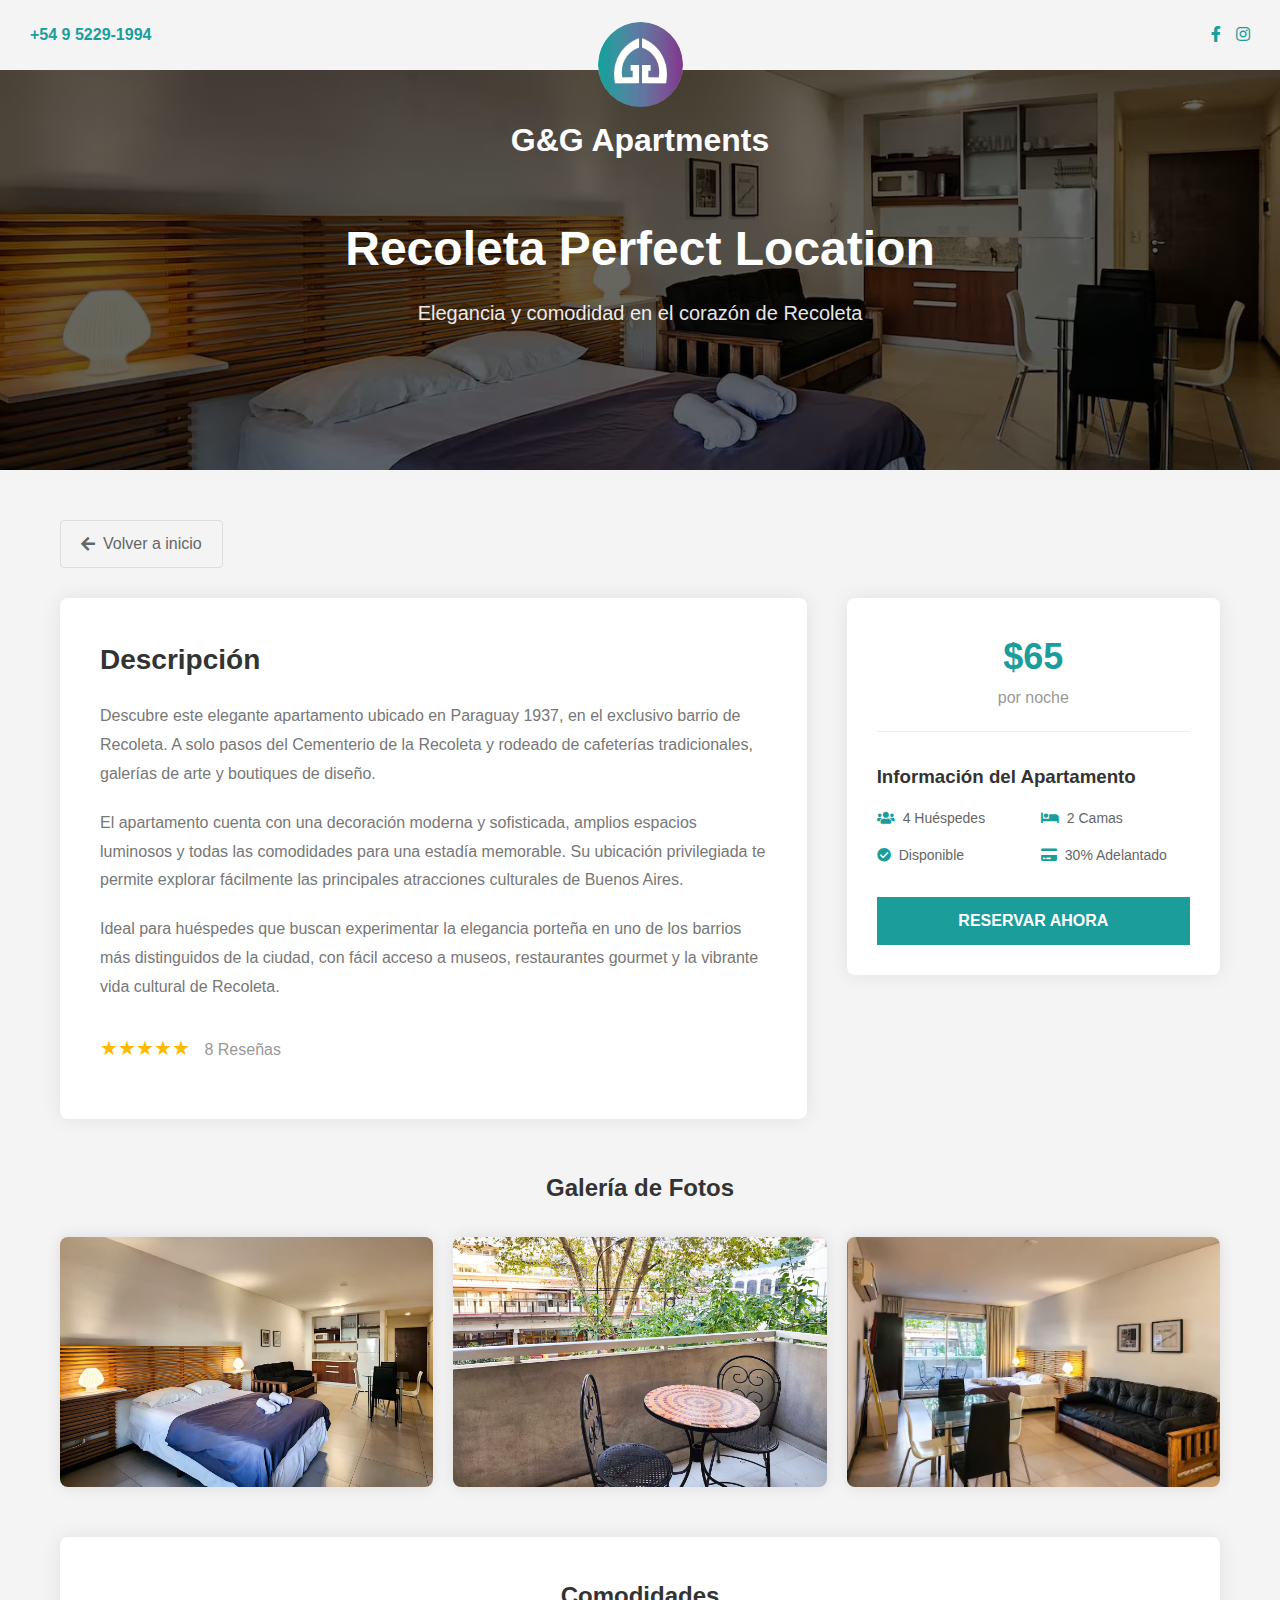
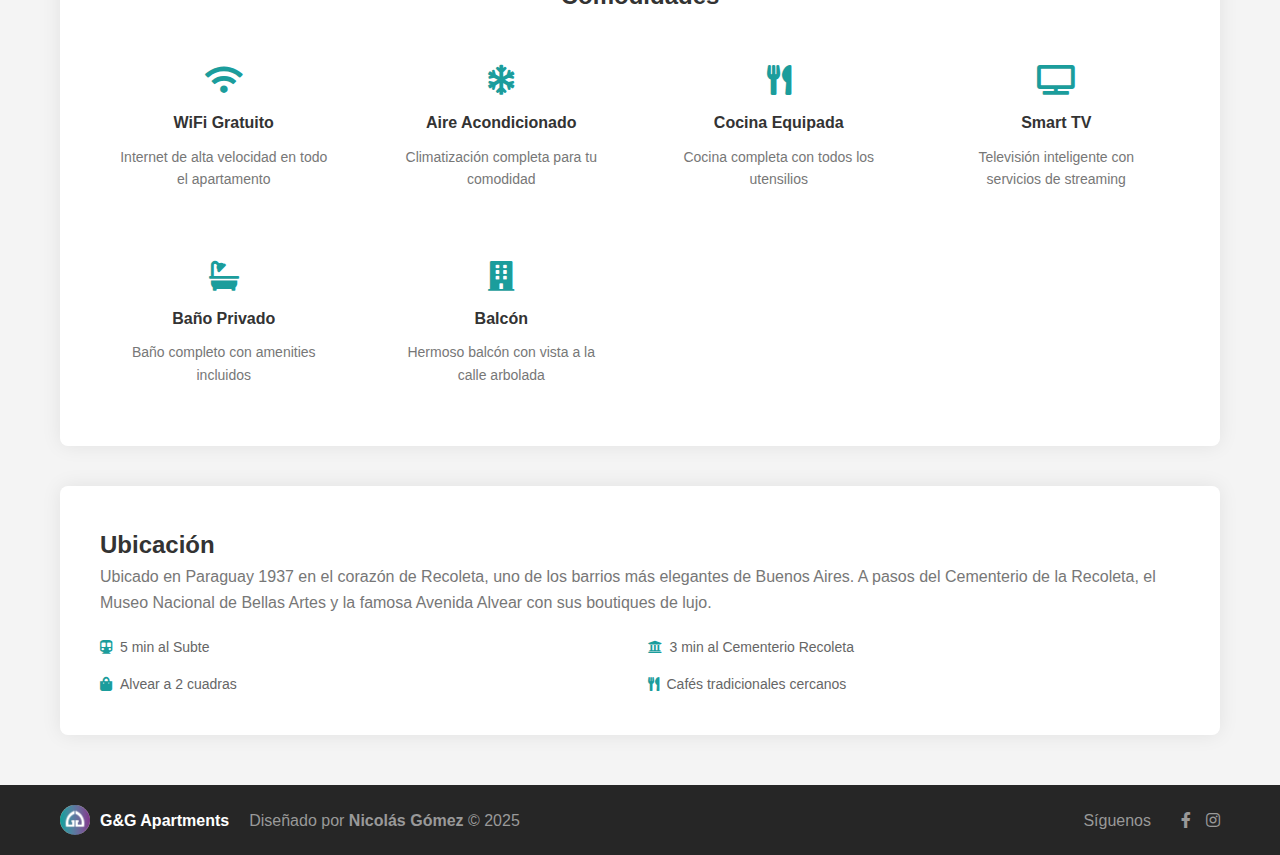
<file: recoleta-perfect-location.html>
<!DOCTYPE html>
<html lang="es">
<head>
    <meta charset="UTF-8">
    <meta name="viewport" content="width=device-width, initial-scale=1.0">
    <title>Recoleta Perfect Location - G&G Apartments</title>
    <link rel="stylesheet" href="css/style.css">
    <link rel="stylesheet" href="https://cdnjs.cloudflare.com/ajax/libs/font-awesome/5.15.3/css/all.min.css">
    <link rel='stylesheet' href='css/apartments.css'>
</head>
<body>
    <!-- Encabezado -->
    <header>
        <nav class="main-nav color-menu-ind">
            <ul class="nav-links">
                <li><a href="#"><b>+54 9 5229-1994</b></a></li>
            </ul>
            <div class="logo">
                <a href="index.html"><img src="./assets/img/312197608_151596110908832_1179210662604263470_n.jpg" alt="Logo G&G Apartments"></a>
                <h1>G&G Apartments</h1>
            </div>
            <div class="social-icons">
                <a href="https://www.facebook.com/ggapartmentsba" aria-label="Facebook"><i class="fab fa-facebook-f"></i></a>
                <a href="https://www.instagram.com/ggapartments/" aria-label="Instagram"><i class="fab fa-instagram"></i></a>
            </div>
        </nav>
    </header>

    <!-- Cabecera del Apartamento -->
    <section class="apartment-header" style="background-image: linear-gradient(rgba(0,0,0,0.6), rgba(0,0,0,0.6)), url('assets/fotos dptos/paraguay/6cef6e67-c630-456b-b4b6-25375463c030.jpg');">
        <div class="apartment-header-content">
            <h1>Recoleta Perfect Location</h1>
            <p>Elegancia y comodidad en el corazón de Recoleta</p>
        </div>
    </section>

    <!-- Detalles del Apartamento -->
    <section class="apartment-details">
        <a href="index.html" class="back-btn">
            <i class="fas fa-arrow-left"></i>
            Volver a inicio
        </a>

        <div class="apartment-info">
            <div class="apartment-description">
                <h2>Descripción</h2>
                <p>Descubre este elegante apartamento ubicado en Paraguay 1937, en el exclusivo barrio de Recoleta. A solo pasos del Cementerio de la Recoleta y rodeado de cafeterías tradicionales, galerías de arte y boutiques de diseño.</p>
                
                <p>El apartamento cuenta con una decoración moderna y sofisticada, amplios espacios luminosos y todas las comodidades para una estadía memorable. Su ubicación privilegiada te permite explorar fácilmente las principales atracciones culturales de Buenos Aires.</p>
                
                <p>Ideal para huéspedes que buscan experimentar la elegancia porteña en uno de los barrios más distinguidos de la ciudad, con fácil acceso a museos, restaurantes gourmet y la vibrante vida cultural de Recoleta.</p>
                
                <div class="rating" style="margin-top: 30px;">
                    <span class="stars" style="font-size: 20px;">★★★★★</span>
                    <span class="review-count" style="font-size: 16px;">8 Reseñas</span>
                </div>
            </div>

            <div class="apartment-sidebar">
                <div class="price-section">
                    <div class="amount">$65</div>
                    <div class="per-night">por noche</div>
                </div>

                <div class="apartment-features">
                    <h3>Información del Apartamento</h3>
                    <div class="feature-grid">
                        <div class="feature-item">
                            <i class="fas fa-users"></i>
                            <span>4 Huéspedes</span>
                        </div>
                        <div class="feature-item">
                            <i class="fas fa-bed"></i>
                            <span>2 Camas</span>
                        </div>
                        <div class="feature-item">
                            <i class="fas fa-check-circle"></i>
                            <span>Disponible</span>
                        </div>
                        <div class="feature-item">
                            <i class="fas fa-credit-card"></i>
                            <span>30% Adelantado</span>
                        </div>
                    </div>
                </div>

                <a href="https://www.booking.com/hotel/ar/g-amp-g-apartments-recoleta-perfect-location.es-ar.html">
                    <button class="book-now" style="width: 100%; padding: 15px; font-size: 16px;">RESERVAR AHORA</button>
                </a>
            </div>
        </div>

        <!-- Galería de Fotos -->
        <div class="gallery-section">
            <h2>Galería de Fotos</h2>
            <div class="gallery-grid">
                <div class="gallery-item">
                    <img src="assets/fotos dptos/paraguay/6cef6e67-c630-456b-b4b6-25375463c030.jpg" alt="Vista principal del apartamento">
                </div>
                <div class="gallery-item">
                    <img src="assets/fotos dptos/paraguay/cbbe47c2-dcdd-4362-adef-c96fbcd48c73.jpg" alt="Sala de estar">
                </div>
                <div class="gallery-item">
                    <img src="assets/fotos dptos/paraguay/Captura de pantalla 2025-05-30 222637.png" alt="Dormitorio principal">
                </div>
            </div>
        </div>

        <!-- Comodidades -->
        <div class="amenities-section">
            <h2>Comodidades</h2>
            <div class="amenities-grid">
                <div class="amenity-item">
                    <i class="fas fa-wifi"></i>
                    <h4>WiFi Gratuito</h4>
                    <p>Internet de alta velocidad en todo el apartamento</p>
                </div>
                <div class="amenity-item">
                    <i class="fas fa-snowflake"></i>
                    <h4>Aire Acondicionado</h4>
                    <p>Climatización completa para tu comodidad</p>
                </div>
                <div class="amenity-item">
                    <i class="fas fa-utensils"></i>
                    <h4>Cocina Equipada</h4>
                    <p>Cocina completa con todos los utensilios</p>
                </div>
                <div class="amenity-item">
                    <i class="fas fa-tv"></i>
                    <h4>Smart TV</h4>
                    <p>Televisión inteligente con servicios de streaming</p>
                </div>
                <div class="amenity-item">
                    <i class="fas fa-bath"></i>
                    <h4>Baño Privado</h4>
                    <p>Baño completo con amenities incluidos</p>
                </div>
                <div class="amenity-item">
                    <i class="fas fa-building"></i>
                    <h4>Balcón</h4>
                    <p>Hermoso balcón con vista a la calle arbolada</p>
                </div>
            </div>
        </div>

        <!-- Ubicación -->
        <div class="location-section">
            <h2>Ubicación</h2>
            <p style="margin-bottom: 20px; color: #777; line-height: 1.6;">
                Ubicado en Paraguay 1937 en el corazón de Recoleta, uno de los barrios más elegantes de Buenos Aires. 
                A pasos del Cementerio de la Recoleta, el Museo Nacional de Bellas Artes y la famosa Avenida Alvear con sus boutiques de lujo.
            </p>
            
            <div class="feature-grid" style="margin-top: 20px;">
                <div class="feature-item">
                    <i class="fas fa-subway"></i>
                    <span>5 min al Subte</span>
                </div>
                <div class="feature-item">
                    <i class="fas fa-university"></i>
                    <span>3 min al Cementerio Recoleta</span>
                </div>
                <div class="feature-item">
                    <i class="fas fa-shopping-bag"></i>
                    <span>Alvear a 2 cuadras</span>
                </div>
                <div class="feature-item">
                    <i class="fas fa-utensils"></i>
                    <span>Cafés tradicionales cercanos</span>
                </div>
            </div>
        </div>
    </section>

    <!-- Pie de Página -->
    <footer>
        <div class="bottom-footer">
            <div class="copyright">
                <img src="./assets/img/312197608_151596110908832_1179210662604263470_n.jpg" alt="Logo G&G Apartments">
                <span>G&G Apartments</span>
                <p>Diseñado por <strong><a href="nicolasgomezdev.com.ar">Nicolás Gómez</a></strong> © 2025</p>
            </div>
            <div class="social-icons">
                <span>Síguenos</span>
                <a href="https://www.facebook.com/ggapartmentsba" aria-label="Facebook"><i class="fab fa-facebook-f"></i></a>
                <a href="https://www.instagram.com/ggapartments/" aria-label="Instagram"><i class="fab fa-instagram"></i></a>
            </div>
        </div>
    </footer>

    <script src="js/modal.js"></script>
</body>
</html>
</file>
<file: css/apartments.css>
.apartment-header {
            background-size: cover;
            background-position: center;
            height: 400px;
            display: flex;
            align-items: center;
            justify-content: center;
            color: white;
            text-align: center;
            margin-top: 70px;
        }
        
        .apartment-header-content h1 {
            font-size: 48px;
            margin-bottom: 10px;
        }
        
        .apartment-header-content p {
            font-size: 20px;
            opacity: 0.9;
        }
        
        .apartment-details {
            max-width: 1200px;
            margin: 50px auto;
            padding: 0 20px;
        }
        
        .apartment-info {
            display: grid;
            grid-template-columns: 2fr 1fr;
            gap: 40px;
            margin-bottom: 40px;
        }
        
        .apartment-description {
            background: white;
            padding: 40px;
            border-radius: 8px;
            box-shadow: 0 0 20px rgba(0, 0, 0, 0.08);
        }
        
        .apartment-description h2 {
            color: #333;
            margin-bottom: 20px;
            font-size: 28px;
        }
        
        .apartment-description p {
            color: #777;
            line-height: 1.8;
            margin-bottom: 20px;
            font-size: 16px;
        }
        
        .apartment-sidebar {
            background: white;
            padding: 30px;
            border-radius: 8px;
            box-shadow: 0 0 20px rgba(0, 0, 0, 0.08);
            height: fit-content;
        }
        
        .price-section {
            text-align: center;
            margin-bottom: 30px;
            padding-bottom: 20px;
            border-bottom: 1px solid #eee;
        }
        
        .price-section .amount {
            font-size: 36px;
            font-weight: bold;
            color: var(--aqua);
        }
        
        .price-section .per-night {
            color: #999;
            font-size: 16px;
        }
        
        .apartment-features {
            margin-bottom: 30px;
        }
        
        .apartment-features h3 {
            margin-bottom: 15px;
            color: #333;
        }
        
        .feature-grid {
            display: grid;
            grid-template-columns: 1fr 1fr;
            gap: 15px;
        }
        
        .feature-item {
            display: flex;
            align-items: center;
            font-size: 14px;
            color: #666;
        }
        
        .feature-item i {
            margin-right: 8px;
            color: var(--aqua);
        }
        
        .gallery-section {
            margin: 50px 0;
        }
        
        .gallery-section h2 {
            text-align: center;
            margin-bottom: 30px;
            color: #333;
        }
        
        .gallery-grid {
            display: grid;
            grid-template-columns: repeat(auto-fit, minmax(300px, 1fr));
            gap: 20px;
        }
        
        .gallery-item {
            height: 250px;
            border-radius: 8px;
            overflow: hidden;
            box-shadow: 0 0 15px rgba(0, 0, 0, 0.1);
        }
        
        .gallery-item img {
            width: 100%;
            height: 100%;
            object-fit: cover;
            transition: transform 0.3s;
        }
        
        .gallery-item:hover img {
            transform: scale(1.05);
        }
        
        .amenities-section {
            background: white;
            padding: 40px;
            border-radius: 8px;
            box-shadow: 0 0 20px rgba(0, 0, 0, 0.08);
            margin: 40px 0;
        }
        
        .amenities-section h2 {
            text-align: center;
            margin-bottom: 30px;
            color: #333;
        }
        
        .amenities-grid {
            display: grid;
            grid-template-columns: repeat(auto-fit, minmax(200px, 1fr));
            gap: 30px;
        }
        
        .amenity-item {
            text-align: center;
            padding: 20px;
        }
        
        .amenity-item i {
            font-size: 30px;
            color: var(--aqua);
            margin-bottom: 15px;
        }
        
        .amenity-item h4 {
            margin-bottom: 10px;
            color: #333;
        }
        
        .amenity-item p {
            color: #777;
            font-size: 14px;
        }
        
        .location-section {
            background: white;
            padding: 40px;
            border-radius: 8px;
            box-shadow: 0 0 20px rgba(0, 0, 0, 0.08);
            margin: 40px 0;
        }
        
        .back-btn {
            display: inline-flex;
            align-items: center;
            padding: 10px 20px;
            background: transparent;
            border: 1px solid #ddd;
            color: #666;
            text-decoration: none;
            border-radius: 4px;
            margin-bottom: 30px;
            transition: all 0.3s;
        }
        
        .back-btn:hover {
            background: #f5f5f5;
            color: #333;
        }
        
        .back-btn i {
            margin-right: 8px;
        }
        
        @media (max-width: 768px) {
            .apartment-info {
                grid-template-columns: 1fr;
            }
            
            .apartment-header-content h1 {
                font-size: 36px;
            }
            
            .gallery-grid {
                grid-template-columns: 1fr;
            }
        }
</file>
<file: css/style.css>
/* Reset and base styles */

:root {
    --aqua: #1b9d9c; /* Muy oscuro, casi negro */
    --violet: #7d4491; /* Muy oscuro, casi negro */
    --font-primary: 'Inter', sans-serif;
}
* {
    margin: 0;
    padding: 0;
    box-sizing: border-box;
    font-family: 'Arial', sans-serif;

}
html {
    scroll-behavior: smooth; /* Habilita el desplazamiento suave */
}
body {
    color: #333;
    line-height: 1.6;
    background-color: #f4f4f4;
}

a {
    text-decoration: none;
    color: inherit;
}

ul {
    list-style: none;
}

.logo img {
    width: 85px;
    border-radius: 50%;
}
/* Header Styles */
header {
    position: absolute;
    top: 0;
    left: 0;
    width: 100%;
    z-index: 100;
    color: white;
    height: 70px;
    padding: 0px 30px;
    background: rgb(0 0 0 / 0%);
}

h1{
    color: white !important;
}
.top-bar {
    display: flex;
    display: none;
    justify-content: space-between;
    align-items: center;
    padding-bottom: 10px;
    border-bottom: 1px solid rgba(255, 255, 255, 0.2);
    margin-bottom: 10px;
}

.contact-info span {
    margin-right: 20px;
    font-size: 14px;
}

.user-actions select,
.user-actions .login-btn {
    margin-left: 15px;
    padding: 3px 8px;
    background: transparent;
    color: white;
    border: 1px solid rgba(255, 255, 255, 0.3);
    cursor: pointer;
}

.login-btn {
    display: inline-block;
}

/* Estilo para la barra de navegación con Grid */
.main-nav {
    display: grid;
    grid-template-columns: 1fr auto 1fr; /* Tres columnas: izquierda, centro, derecha */
    padding-top: 22px; /* Ajusta el espacio interno */
    color: white;
    align-items: start;
    background-color: transparent;
    justify-items: center;
}

.nav-links {
    justify-self: start; /* Alinea los enlaces a la izquierda */
}

.color-menu-ind{
    color: var(--aqua);
}

.logo {
    justify-self: center; /* Centra el logo en la columna del medio */
    text-align: center;
}

.social-icons {
    justify-self: end; /* Alinea los iconos sociales a la derecha */
    display: flex;
    gap: 15px; /* Espaciado entre los iconos */
}

/* Hero Section */
.hero {
    height: 750px;
    background: url('https://upload.wikimedia.org/wikipedia/commons/thumb/1/1e/Puerto_Madero%2C_Buenos_Aires_%2840689219792%29_%28cropped%29.jpg/1920px-Puerto_Madero%2C_Buenos_Aires_%2840689219792%29_%28cropped%29.jpg') no-repeat center center/cover;
    position: relative;
    color: white;
    display: flex;
    align-items: center;
    justify-content: center;
    text-align: center;
}

.hero::before {
    content: '';
    position: absolute;
    top: 0;
    left: 0;
    width: 100%;
    height: 100%;
    background: rgba(0, 0, 0, 0.5);
}

.hero-content {
    position: relative;
    z-index: 1;
    max-width: 800px;
    padding: 30px;
    background: #7d449194;
    box-shadow: 0px 0px 5px #0000004f;
}

.hero-content h1 {
    font-size: 42px;
    margin-bottom: 10px;
}

.breadcrumb {
    margin-top: 30px;
    font-size: 14px;
}

/* Booking Form */
.booking-form {
    margin-top: -50px;
    position: relative;
    z-index: 10;
    display: none;
}

.form-container {
    max-width: 1000px;
    margin: 0 auto;
    display: flex;
    background: white;
    box-shadow: 0 0 15px rgba(0, 0, 0, 0.1);
}

.form-group {
    flex: 1;
    border-right: 1px solid #eee;
    padding: 20px;
    text-align: center;
}

.form-group:last-of-type {
    border-right: none;
}

.form-group label {
    display: block;
    font-size: 12px;
    font-weight: bold;
    margin-bottom: 10px;
    color: #999;
}

.date-input .day,
.guest-input span {
    font-size: 24px;
    font-weight: bold;
    color: #333;
    margin-right: 10px;
}
.main-header-listings{
    text-align: center;
    margin-bottom: 40px;
    margin-top: 10px;
}
.date-input select {
    padding: 5px;
    border: none;
    font-size: 16px;
    color: #666;
}

.availability-btn {
    flex: 1;
    border: none;
    background: var(--aqua);
    color: white;
    font-weight: bold;
    cursor: pointer;
    transition: background 0.3s;
}

.availability-btn:hover {
    background: var(--aqua);
}

/* Room Listings */
.room-listings {
    max-width: 1200px;
    margin: 50px auto;
    padding: 0 20px;
}

.room-card {
    display: flex;
    background-color: white;
    margin-bottom: 40px;
    box-shadow: 0 0 20px rgba(0, 0, 0, 0.08);
}

.room-image {
    flex: 1;
    min-height: 350px;
    background: #eee;
    overflow: hidden;
}

.room-image img {
    width: 100%;
    height: 100%;
    object-fit: cover;
}

.room-details {
    flex: 1;
    padding: 30px;
    position: relative;
}

.rating {
    margin-bottom: 15px;
}

.stars {
    color: #ffba00;
    margin-right: 10px;
}

.review-count {
    font-size: 14px;
    color: #999;
}

.room-details h2 {
    font-size: 28px;
    margin-bottom: 15px;
    color: #333;
}

.room-details p {
    color: #777;
    font-size: 14px;
    margin-bottom: 20px;
    line-height: 1.6;
}

.price {
    margin-bottom: 25px;
}

.starts-from {
    font-size: 14px;
    color: #999;
    margin-right: 10px;
}

.amount {
    font-size: 28px;
    font-weight: bold;
    color: var(--aqua);
}

.per-night {
    font-size: 14px;
    color: #999;
}

.room-info {
    display: grid;
    grid-template-columns: 1fr 1fr;
    gap: 20px;
    margin-bottom: 25px;
}

.info-item .label {
    font-size: 12px;
    font-weight: bold;
    color: #999;
    margin-bottom: 5px;
}

.info-item .value {
    font-size: 14px;
    color: #333;
}

.room-actions {
    display: flex;
    gap: 15px;
}

button.book-now {
    padding: 10px 25px;
    background: var(--aqua);
    color: white;
    border: none;
    font-weight: bold;
    cursor: pointer;
    transition: background 0.3s;
}

button.more-details {
    padding: 10px 20px;
    background: transparent;
    border: 1px solid #ddd;
    font-weight: bold;
    cursor: pointer;
    transition: all 0.3s;
}

button.book-now:hover {
    background: var(--violet);
}

button.more-details:hover {
    background: #f5f5f5;
}

.load-more {
    text-align: center;
    margin-top: 40px;
}

.load-more button {
    padding: 12px 30px;
    background: transparent;
    border: 1px solid #ddd;
    font-weight: bold;
    cursor: pointer;
    transition: all 0.3s;
}

.load-more button:hover {
    background: #f5f5f5;
}

/* Nearby Highlights Section */
.nearby-highlights {
    background-color: #ffffff;
    padding: 60px 20px;
    box-shadow: 0 0 5px #00000033;
    text-align: center;
    margin-top: 46px;
}

.nearby-highlights .section-title {
    font-size: 28px;
    font-weight: bold;
    color: #003366; /* Color azul oscuro para el título */
    margin-bottom: 40px;
}

.highlights-container {
    display: flex;
    justify-content: center;
    gap: 30px;
    flex-wrap: wrap; /* Para que las tarjetas se ajusten en pantallas pequeñas */
    max-width: 1200px;
    margin: 0 auto;
}

.highlight-card {
    background-color: white;
    border-radius: 8px;
    box-shadow: 0 4px 15px rgba(0, 0, 0, 0.08);
    overflow: hidden;
    flex: 1; /* Hace que las tarjetas intenten ocupar el mismo espacio */
    min-width: 280px; /* Ancho mínimo para cada tarjeta */
    max-width: 350px; /* Ancho máximo para cada tarjeta */
    padding-bottom: 20px;
    text-align: center;
}

.highlight-card img {
    width: 100%;
    height: 200px; /* Altura fija para las imágenes */
    object-fit: cover; /* Asegura que la imagen cubra el espacio sin distorsionarse */
    display: block;
}

.highlight-card h3 {
    font-size: 18px;
    font-weight: bold;
    color: #333;
    margin: 20px 15px 10px 15px;
}

.highlight-card p {
    font-size: 14px;
    color: #666;
    line-height: 1.6;
    padding: 0 20px;
}

/* Contact Form Styles */
.contact-form-section {
    background-color: #ffffff; /* Fondo blanco o el que prefieras */
    padding: 60px 20px;
    /* margin-top: 60px; */ /* Puedes ajustar o quitar el margen superior si es necesario */
}

.contact-container {
    max-width: 800px;
    margin: 0 auto;
    padding: 0 20px;
}

.contact-header {
    text-align: center;
    font-size: 28px; /* Ajustado para consistencia */
    font-weight: bold;
    margin-bottom: 10px;
    color: #333;
}

.contact-subtext {
    text-align: center;
    color: #777;
    margin-bottom: 40px;
}

.contact-form {
    background: #f8f8f8; /* Fondo ligeramente gris para el formulario */
    padding: 40px;
    border-radius: 8px;
    box-shadow: 0 0 20px rgba(0, 0, 0, 0.05);
}

.form-row {
    display: flex;
    gap: 20px;
    margin-bottom: 20px;
}

.form-row .input-group {
    flex: 1;
}

.input-group {
    margin-bottom: 20px;
}

.input-group label {
    display: block;
    margin-bottom: 8px;
    font-weight: bold;
    color: #555;
    font-size: 14px;
}

.input-group input,
.input-group textarea {
    width: 100%;
    padding: 12px;
    border: 1px solid #ddd;
    border-radius: 4px;
    font-size: 14px;
    box-sizing: border-box; /* Asegura que el padding no aumente el tamaño total */
}

.input-group textarea {
    resize: vertical; /* Permite redimensionar verticalmente */
}

.submit-btn {
    background-color: var(--aqua); /* Color dorado consistente */
    color: white;
    border: none;
    padding: 14px 30px;
    cursor: pointer;
    font-weight: bold;
    border-radius: 4px;
    transition: background-color 0.3s;
    display: block; /* Hace que ocupe todo el ancho disponible */
    width: 100%;
    margin-top: 10px;
    font-size: 16px;
}
.more-info{
    text-align: center;
}
.submit-btn:hover {
    background-color: var(--violet); /* Tono más oscuro al pasar el mouse */
}

/* Responsive styles for the contact form */
@media (max-width: 768px) {
    .form-row {
        flex-direction: column;
        gap: 0; /* Quita el espacio entre campos en columna */
    }
    /* Asegura que los campos en columna también tengan margen inferior */
    .form-row .input-group {
        margin-bottom: 20px;
    }
    /* Elimina el margen inferior extra del último campo en la fila cuando está en columna */
    .form-row .input-group:last-child {
        margin-bottom: 0;
    }
    /* Ajusta el margen inferior general del grupo de campos en fila */
    .form-row {
        margin-bottom: 0; /* El margen se maneja por input-group ahora */
    }
     /* Asegura que el siguiente input-group tenga margen superior */
    .input-group + .input-group {
         margin-top: 20px;
    }
     /* Ajusta el margen superior del primer input-group después de form-row */
    .form-row + .input-group {
        margin-top: 20px;
    }

}

/* Responsive adjustments */
@media (max-width: 768px) {
    .highlights-container {
        flex-direction: column;
        align-items: center;
    }

    .highlight-card {
        max-width: 90%; /* Ajusta el ancho en pantallas más pequeñas */
    }
}

/* Footer */
footer {
    background: #262626;
    color: #999;
}

.footer-content {
    max-width: 1200px;
    margin: 0 auto;
    display: grid;
    grid-template-columns: repeat(4, 1fr);
    gap: 30px;
    padding: 0 20px;
}

.footer-column h3 {
    color: white;
    margin-bottom: 20px;
    font-size: 18px;
}

.footer-column ul li {
    margin-bottom: 10px;
}

.footer-column ul li a:hover {
    color: white;
}

.footer-column ul.address li {
    display: flex;
    align-items: flex-start;
}

.footer-column ul.address li i {
    margin-right: 10px;
    margin-top: 5px;
}

.bottom-footer {
    max-width: 1200px;
    margin: 0 auto;
    padding: 20px;
    display: flex;
    justify-content: space-between;
    align-items: center;
}

.copyright {
    display: flex;
    align-items: center;
}

.copyright img {
    width: 30px;
    height: 30px;
    margin-right: 10px;
    border-radius: 50%;
}

.copyright span {
    font-weight: bold;
    color: white;
    margin-right: 20px;
}

.bottom-footer .social-icons {
    display: flex;
    align-items: center;
}

.bottom-footer .social-icons span {
    margin-right: 15px;
}

/* Responsive */
@media (max-width: 992px) {
    .room-card {
        flex-direction: column;
    }
    
    .footer-content {
        grid-template-columns: repeat(2, 1fr);
    }
    
    .bottom-footer {
        flex-direction: column;
        gap: 20px;
    }
}

@media (max-width: 768px) {
    .main-nav {
        flex-direction: column;
        gap: 15px;
    }
    
    .nav-links {
        flex-wrap: wrap;
        justify-content: center;
    }
    
    .form-container {
        flex-direction: column;
    }
    
    .footer-content {
        grid-template-columns: 1fr;
    }
}

@media (max-width: 576px) {
    .nav-links {
        visibility: hidden;
    }
}
</file>
